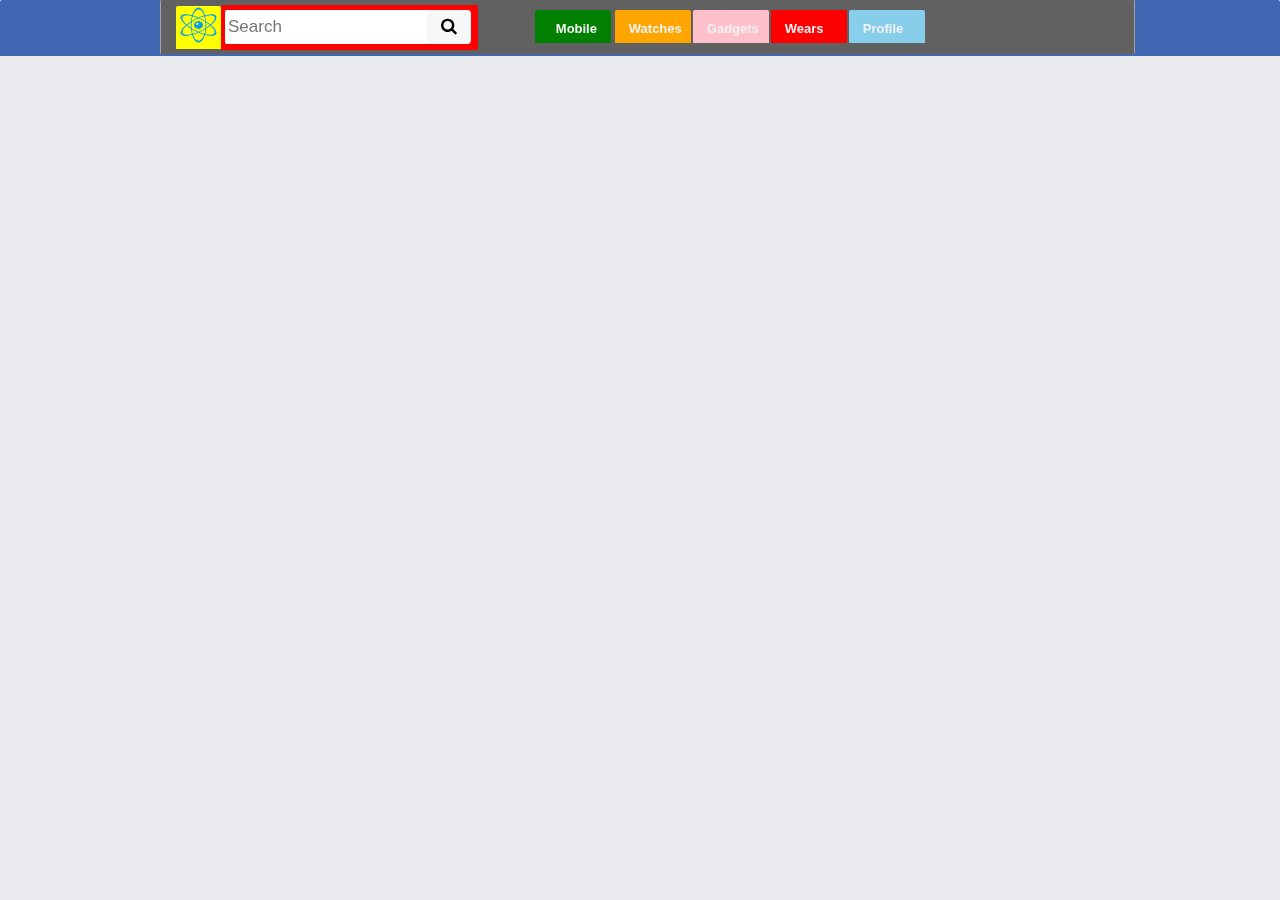
<file: index.html>
<!DOCTYPE html>
<html>
    <head>
        <title>Tech</title>
            <link rel="stylesheet" href="https://cdnjs.cloudflare.com/ajax/libs/font-awesome/4.7.0/css/font-awesome.min.css">
            <link rel="stylesheet" href="index.css">
            <meta name="viewport" content="width=device-width, initial-scale=1.0">
    </head>
    <body>
       <!-- <div class="nav-open">
            <p>+</p>
        </div>-->
        <div class="top-nav">
            <div class="mid-nav">
                
                <div class="logo-div">
                        <a href="#"><img src="technology.png" alt="logo" style="width:45px; height: 38px;"></a>
                   <!-- <img class="logo-img" src="tech.png" alt="icon">-->
                 </div><!--end of logo-div-->

                 <div class="logo-search">

                   <input type="text" placeholder="Search" name="search" style="margin-top:5px;margin-left:4px;width:200px;border-radius:2px;padding:3px;height: 28px;position: relative;">
                   <button class="button" type="submit"><i class="fa fa-search"></i></button>
                    
                 </div><!--end of logo-search-->

                 <div class="mobile-base">
                     <a href="#"><b>Mobile</b></a>
                 </div><!--end of mobile base-->

                 <div class="smartwatch-base">
                     <a href="#"><b>Watches</b></a>
                 </div><!--end of mobile base-->

                 <div class="home-base">
                     <a href="#"><b>Gadgets</b></a>
                 </div><!--end of homebase-->

                 <div class="wearable-base">
                     <a href="#"><b>Wears</b></a>
                 </div><!--end of wearable-base-->

                 <div class="profile-base">
                     <a href="#"><b>Profile</b></a>
                 </div><!--end of profile-base-->

            </div><!--end of mid-nav-->
        </div><!--end of top-nav-->
    </body>
</html>
</file>
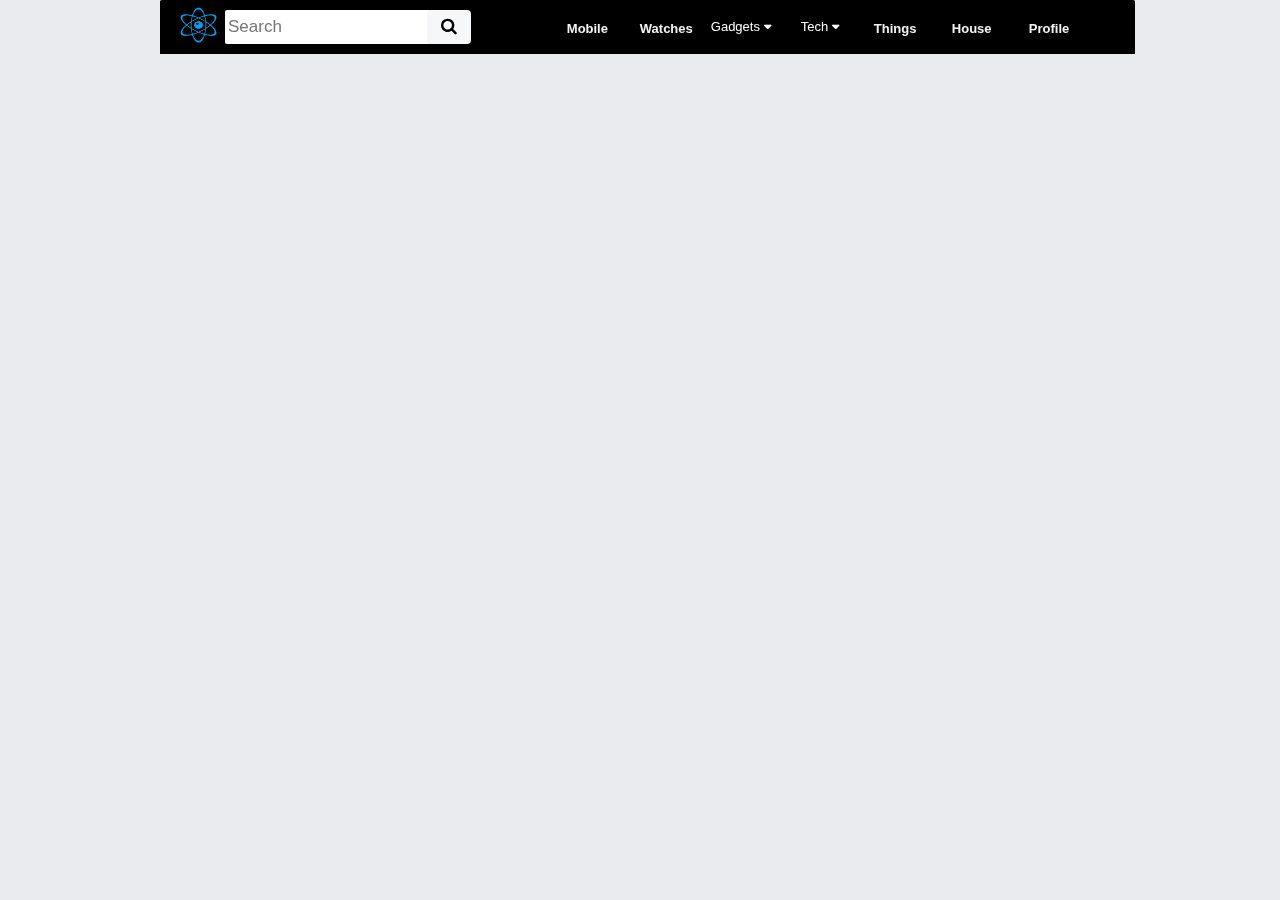
<file: view/index.html>
<!DOCTYPE html>
<html>
    <head>
        <title>Tech</title>
            <link rel="stylesheet" href="https://cdnjs.cloudflare.com/ajax/libs/font-awesome/4.7.0/css/font-awesome.min.css">
            <link rel="stylesheet" href="index.css">
            <meta name="viewport" content="width=device-width, initial-scale=1">
    </head>
    <body>
       <!-- <div class="nav-open">
            <p>+</p>
        </div>-->
        <div class="top-nav">
            <div class="mid-nav">
                
                <div class="logo-div">
                        <a href="#"><img src="technology.png" alt="logo" style="width:45px; height: 38px;"></a>
                   <!-- <img class="logo-img" src="tech.png" alt="icon">-->
                 </div><!--end of logo-div-->

                 <div class="logo-search">

                   <input type="text" placeholder="Search" name="search" style="margin-top:5px;margin-left:4px;width:200px;border-radius:2px;padding:3px;height: 28px;position: relative;">
                   <button class="button" type="submit"><i class="fa fa-search"></i></button>
                    
                 </div><!--end of logo-search-->

                 <div class="mobile-base">
                     <a href="#"><b>Mobile</b></a>
                 </div><!--end of mobile base-->

                 <div class="smartwatch-base">
                     <a href="#"><b>Watches</b></a>
                 </div><!--end of mobile base-->

                 <div class="dropdown">
                    <button class="dropbtn">Gadgets
                      <i class="fa fa-caret-down"></i>
                    </button>
                    <div class="dropdown-content">
                      <a href="#">A</a>
                      <a href="#">B</a>
                      <a href="#">C</a>
                    </div>
                  </div> <!--end of dropdown-->

                   <div class="dropdown-tech">
                    <button class="dropbtn">Tech
                      <i class="fa fa-caret-down"></i>
                    </button>
                    <div class="dropdown-content">
                      <a href="#">X</a>
                      <a href="#">Y</a>
                      <a href="#">Z</a>
                    </div>
                  </div> <!--end of dropdown-->
                <div class="things-base">
                     <a href="#"><b>Things</b></a>
                 </div><!--end of things-base-->

                <div class="house-base">
                    <a href="#"><b>House</b></a>
                </div><!--end of house-base-->

                <div class="profile-base">
                    <a href="#"><b>Profile</b></a>
                </div><!--end of profile-base-->

            </div><!--end of mid-nav-->
        </div><!--end of top-nav-->
    </body>
</html>
</file>
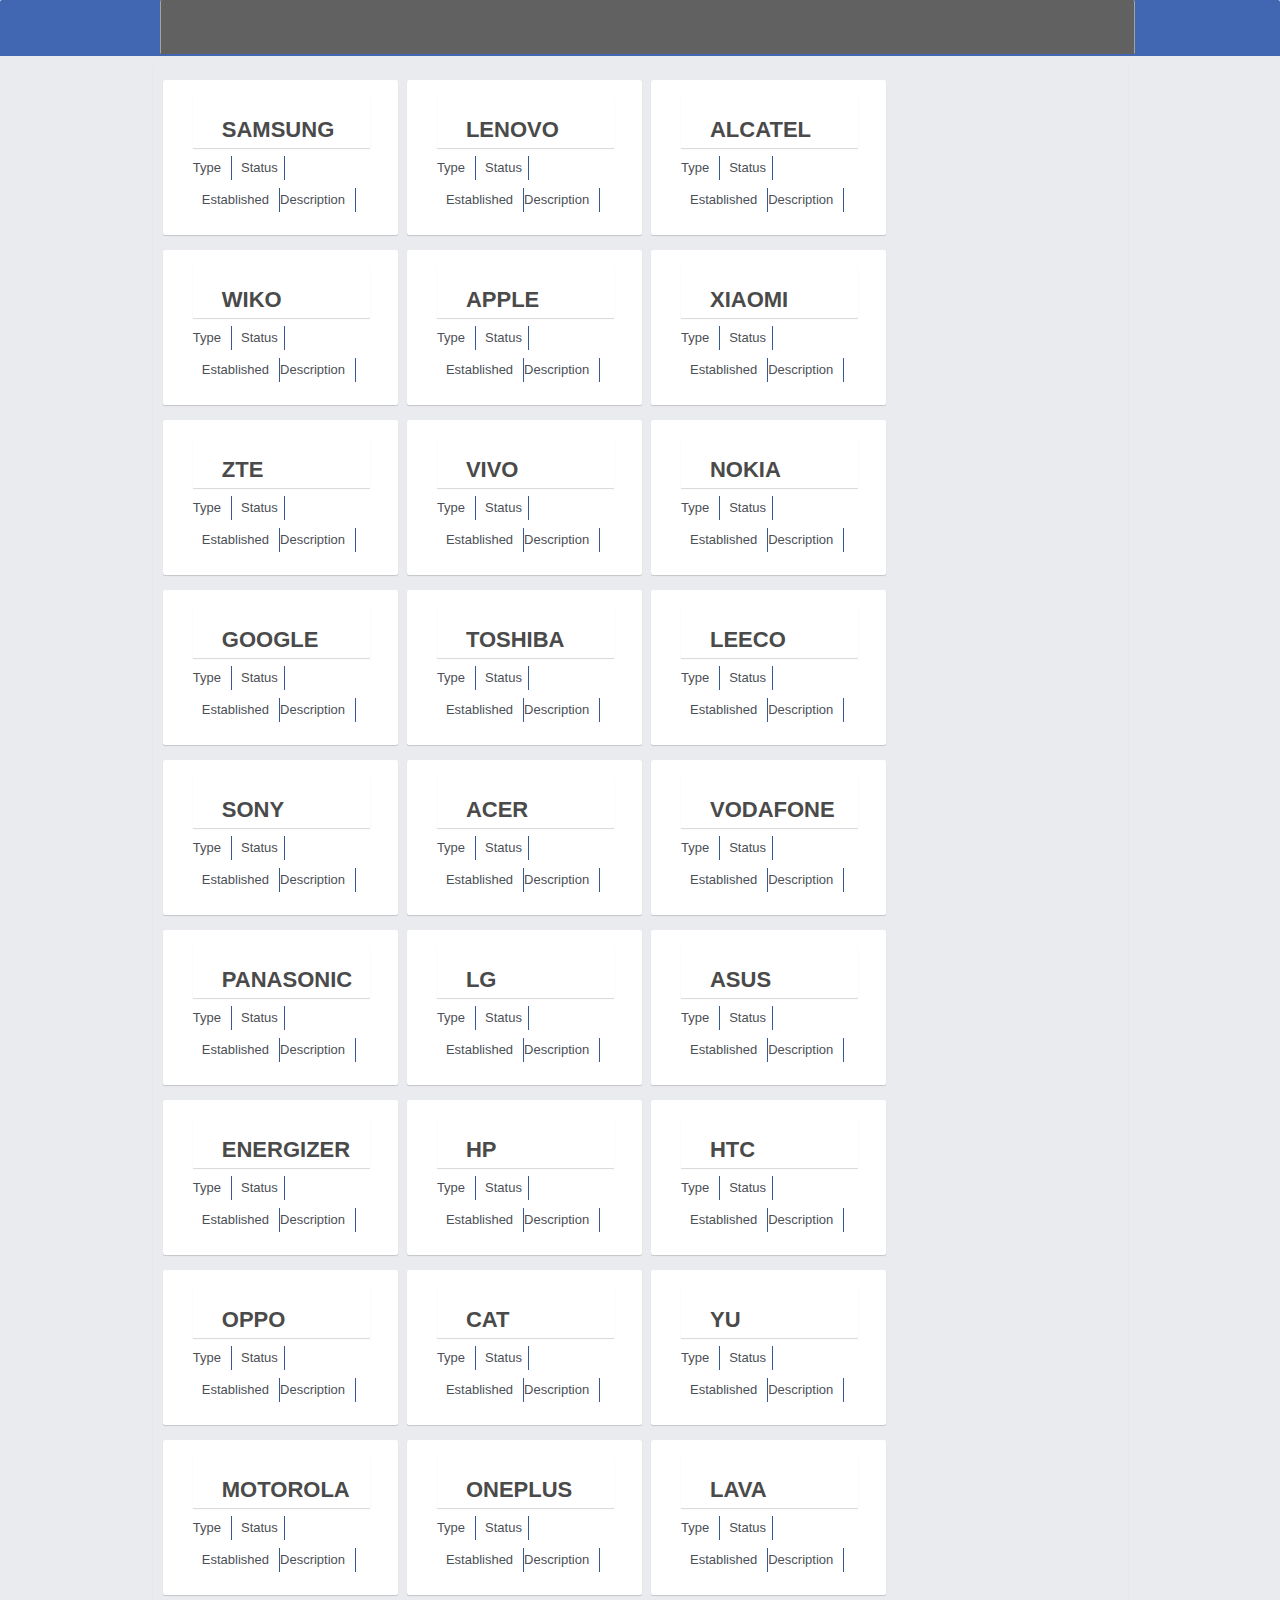
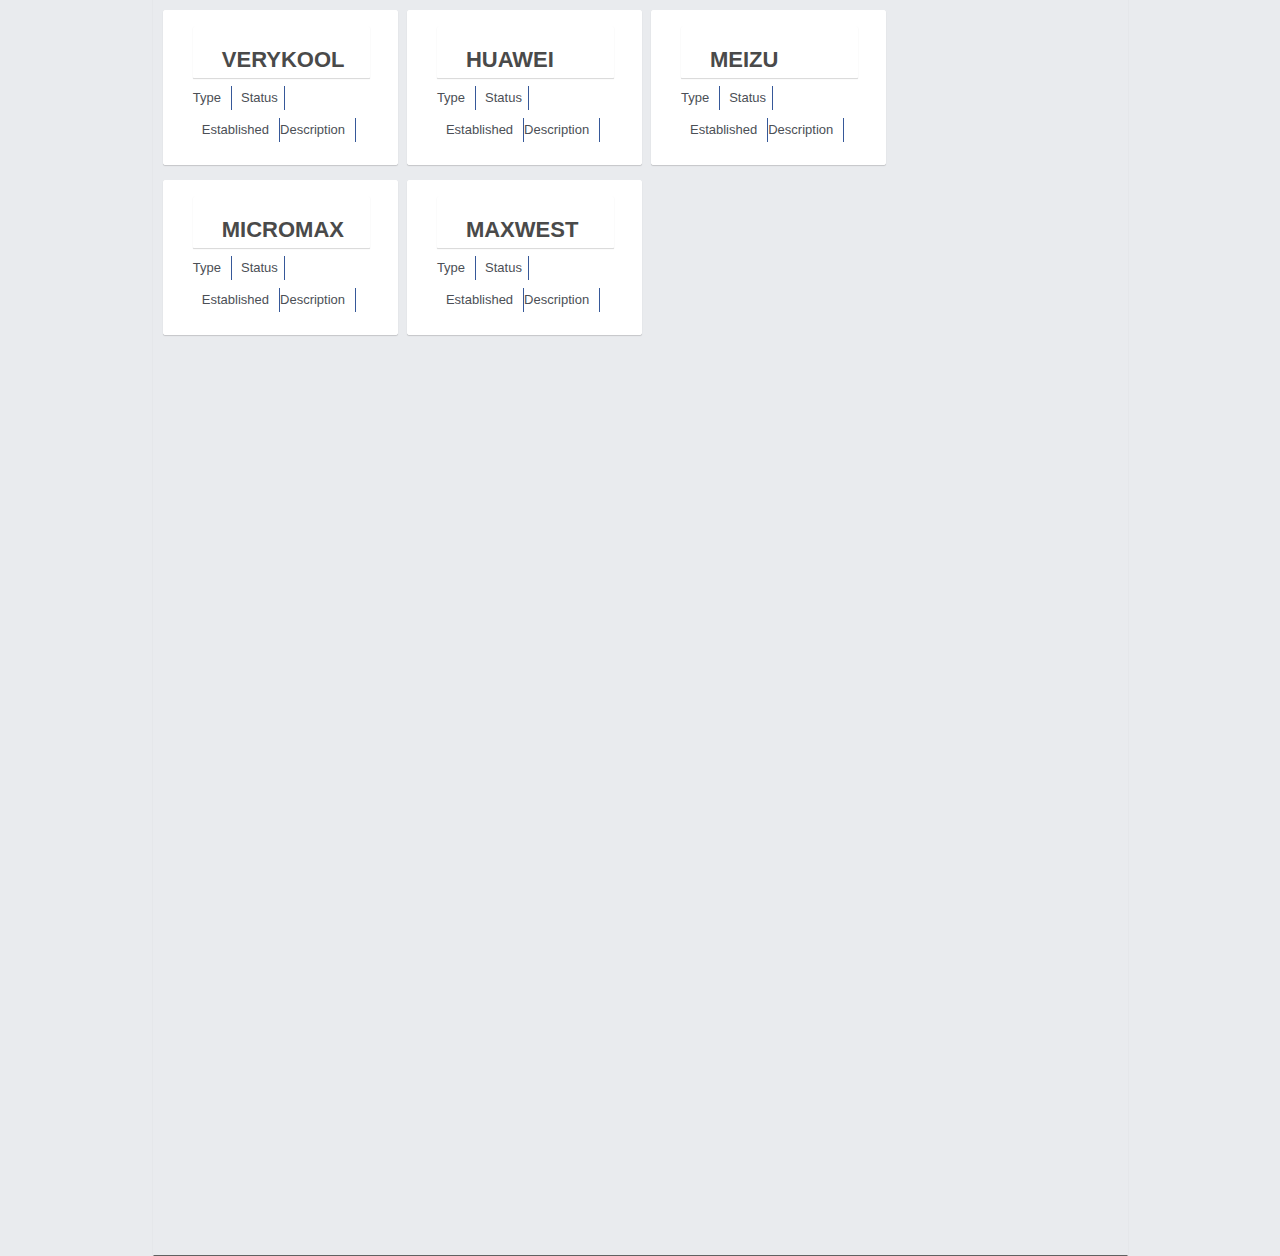
<file: company.html>
<!DOCTYPE html>
<html>
    <head>
        <title>Brand</title>
            <link rel="stylesheet" href="https://cdnjs.cloudflare.com/ajax/libs/font-awesome/4.7.0/css/font-awesome.min.css">
            <link rel="stylesheet" href="index.css">
            <meta name="viewport" content="width=device-width, initial-scale=1.0">
    </head>
    <body>
            <div class="top-nav">
                    <div class="mid-nav">
                    </div><!--end of mid-nav-->
            </div><!--end of top nav-->

                                        <!--left-col-->
            <div class="col-left">

            </div><!--end of col left-->
            
                                        <!---mid col-->
           <div class="mid-col">
            
                                        <!--news row one-->
             <div class="row-img">
                 <div class="brand-link">
                     <a class="brand-name" href="#"><h1><b>SAMSUNG</b></h1></a>
                 </div><!--end of brand-link-->
                 <a class="link1" href="#">Type</a>
                 <a class="link2" href="#">Status</a>
                 <a class="link3" href="#">Established</a>
                 <a class="link4" href="#">Description</a>
             </div><!--end of row-img-->

             <div class="row-img">
                    <div class="brand-link">
                      <a class="brand-name" href="#"><h1><b>LENOVO</b></h1></a>
                    </div><!--end of brand-link-->
                    <a class="link1" href="#">Type</a>
                    <a class="link2" href="#">Status</a>
                    <a class="link3" href="#">Established</a>
                    <a class="link4" href="#">Description</a>
             </div><!--end of row-img-->

             <div class="row-img">
                  <div class="brand-link">
                      <a class="brand-name" href="#"><h1><b>ALCATEL</b></h1></a>
                  </div><!--end of brand-link-->
                  <a class="link1" href="#">Type</a>
                  <a class="link2" href="#">Status</a>
                  <a class="link3" href="#">Established</a>
                  <a class="link4" href="#">Description</a>
             </div><!--end of row-img-->

             <div class="row-img">
                  <div class="brand-link">
                      <a class="brand-name" href="#"><h1><b>WIKO</b></h1></a>
                  </div><!--end of brand-link-->
                  <a class="link1" href="#">Type</a>
                  <a class="link2" href="#">Status</a>
                  <a class="link3" href="#">Established</a>
                  <a class="link4" href="#">Description</a>
             </div><!--end of row-img-->
        
                                        <!--news row two-->
           
             <div class="row-img">
                  <div class="brand-link">
                     <a class="brand-name" href="#"><h1><b>APPLE</b></h1></a>
                  </div><!--end of brand-link-->
                  <a class="link1" href="#">Type</a>
                  <a class="link2" href="#">Status</a>
                  <a class="link3" href="#">Established</a>
                  <a class="link4" href="#">Description</a>
             </div><!--end of row-img-->

             <div class="row-img">
                  <div class="brand-link">
                      <a class="brand-name" href="#"><h1><b>XIAOMI</b></h1></a>
                  </div><!--end of brand-link-->
                  <a class="link1" href="#">Type</a>
                  <a class="link2" href="#">Status</a>
                  <a class="link3" href="#">Established</a>
                  <a class="link4" href="#">Description</a>
             </div><!--end of row-img-->

             <div class="row-img">
                  <div class="brand-link">
                      <a class="brand-name" href="#"><h1><b>ZTE</b></h1></a>
                  </div><!--end of brand-link-->
                  <a class="link1" href="#">Type</a>
                  <a class="link2" href="#">Status</a>
                  <a class="link3" href="#">Established</a>
                  <a class="link4" href="#">Description</a>
             </div><!--end of row-img-->

             <div class="row-img">
                    <div class="brand-link">
                       <a class="brand-name" href="#"><h1><b>VIVO</b></h1></a>
                    </div><!--end of brand-link-->
                    <a class="link1" href="#">Type</a>
                    <a class="link2" href="#">Status</a>
                    <a class="link3" href="#">Established</a><br>
                    <a class="link4" href="#">Description</a><br>
             </div><!--end of row-img-->

         
                                        <!--news row three-->
        
             <div class="row-img">
                    <div class="brand-link">
                      <a class="brand-name" href="#"><h1><b>NOKIA</b></h1></a>
                    </div><!--end of brand-link-->
                    <a class="link1" href="#">Type</a>
                    <a class="link2" href="#">Status</a>
                    <a class="link3" href="#">Established</a>
                    <a class="link4" href="#">Description</a>
             </div><!--end of row-img-->

             <div class="row-img">
                    <div class="brand-link">
                      <a class="brand-name" href="#"><h1><b>GOOGLE</b></h1></a>
                    </div><!--end of brand-link-->
                    <a class="link1" href="#">Type</a>
                    <a class="link2" href="#">Status</a>
                    <a class="link3" href="#">Established</a>
                    <a class="link4" href="#">Description</a>
             </div><!--end of row-img-->

             <div class="row-img">
                    <div class="brand-link">
                      <a class="brand-name" href="#"><h1><b>TOSHIBA</b></h1></a>
                    </div><!--end of brand-link-->
                    <a class="link1" href="#">Type</a>
                    <a class="link2" href="#">Status</a>
                    <a class="link3" href="#">Established</a>
                    <a class="link4" href="#">Description</a>
             </div><!--end of row-img-->

             <div class="row-img">
                    <div class="brand-link">
                      <a class="brand-name" href="#"><h1><b>LEECO</b></h1></a>
                    </div><!--end of brand-link-->
                    <a class="link1" href="#">Type</a>
                    <a class="link2" href="#">Status</a>
                    <a class="link3" href="#">Established</a>
                    <a class="link4" href="#">Description</a>
             </div><!--end of row-img-->

           
                                        <!--news row four-->
            
             <div class="row-img">
                    <div class="brand-link">
                      <a class="brand-name" href="#"><h1><b>SONY</b></h1></a>
                    </div><!--end of brand-link-->
                    <a class="link1" href="#">Type</a>
                    <a class="link2" href="#">Status</a>
                    <a class="link3" href="#">Established</a>
                    <a class="link4" href="#">Description</a>
             </div><!--end of row-img-->

             <div class="row-img">
                    <div class="brand-link">
                      <a class="brand-name" href="#"><h1><b>ACER</b></h1></a>
                    </div><!--end of brand-link-->
                    <a class="link1" href="#">Type</a>
                    <a class="link2" href="#">Status</a>
                    <a class="link3" href="#">Established</a>
                    <a class="link4" href="#">Description</a>
             </div><!--end of row-img-->

             <div class="row-img">
                    <div class="brand-link">
                      <a class="brand-name" href="#"><h1><b>VODAFONE</b></h1></a>
                    </div><!--end of brand-link-->
                    <a class="link1" href="#">Type</a>
                    <a class="link2" href="#">Status</a>
                    <a class="link3" href="#">Established</a>
                    <a class="link4" href="#">Description</a>
             </div><!--end of row-img-->

             <div class="row-img">
                    <div class="brand-link">
                      <a class="brand-name" href="#"><h1><b>PANASONIC</b></h1></a>
                    </div><!--end of brand-link-->
                    <a class="link1" href="#">Type</a>
                    <a class="link2" href="#">Status</a>
                    <a class="link3" href="#">Established</a>
                    <a class="link4" href="#">Description</a>
             </div><!--end of row-img-->

                                                  <!--news row five-->
           
             <div class="row-img">
                    <div class="brand-link">
                      <a class="brand-name" href="#"><h1><b>LG</b></h1></a>
                    </div><!--end of brand-link-->
                    <a class="link1" href="#">Type</a>
                    <a class="link2" href="#">Status</a>
                    <a class="link3" href="#">Established</a>
                    <a class="link4" href="#">Description</a>
             </div><!--end of row-img-->

             <div class="row-img">
                    <div class="brand-link">
                      <a class="brand-name" href="#"><h1><b>ASUS</b></h1></a>
                    </div><!--end of brand-link-->
                    <a class="link1" href="#">Type</a>
                    <a class="link2" href="#">Status</a>
                    <a class="link3" href="#">Established</a>
                    <a class="link4" href="#">Description</a>
             </div><!--end of row-img-->

             <div class="row-img">
                    <div class="brand-link">
                      <a class="brand-name" href="#"><h1><b>ENERGIZER</b></h1></a>
                    </div><!--end of brand-link-->
                    <a class="link1" href="#">Type</a>
                    <a class="link2" href="#">Status</a>
                    <a class="link3" href="#">Established</a>
                    <a class="link4" href="#">Description</a>
             </div><!--end of row-img-->

             <div class="row-img">
                    <div class="brand-link">
                      <a class="brand-name" href="#"><h1><b>HP</b></h1></a>
                    </div><!--end of brand-link-->
                    <a class="link1" href="#">Type</a>
                    <a class="link2" href="#">Status</a>
                    <a class="link3" href="#">Established</a>
                    <a class="link4" href="#">Description</a>
             </div><!--end of row-img-->
                                       <!--news row six-->
          
        
             <div class="row-img">
                    <div class="brand-link">
                      <a class="brand-name" href="#"><h1><b>HTC</b></h1></a>
                    </div><!--end of brand-link-->
                    <a class="link1" href="#">Type</a>
                    <a class="link2" href="#">Status</a>
                    <a class="link3" href="#">Established</a><br>
                    <a class="link4" href="#">Description</a><br>
             </div><!--end of row-img-->

             <div class="row-img">
                    <div class="brand-link">
                      <a class="brand-name" href="#"><h1><b>OPPO</b></h1></a>
                    </div><!--end of brand-link-->
                    <a class="link1" href="#">Type</a>
                    <a class="link2" href="#">Status</a>
                    <a class="link3" href="#">Established</a>
                    <a class="link4" href="#">Description</a>
             </div><!--end of row-img-->

             <div class="row-img">
                    <div class="brand-link">
                      <a class="brand-name" href="#"><h1><b>CAT</b></h1></a>
                    </div><!--end of brand-link-->
                    <a class="link1" href="#">Type</a>
                    <a class="link2" href="#">Status</a>
                    <a class="link3" href="#">Established</a>
                    <a class="link4" href="#">Description</a>
             </div><!--end of row-img-->

             <div class="row-img">
                    <div class="brand-link">
                      <a class="brand-name" href="#"><h1><b>YU</b></h1></a>
                    </div><!--end of brand-link-->
                    <a class="link1" href="#">Type</a>
                    <a class="link2" href="#">Status</a>
                    <a class="link3" href="#">Established</a>
                    <a class="link4" href="#">Description</a>
             </div><!--end of row-img-->


                                    <!--news row seven-->
          
           
             <div class="row-img">
                    <div class="brand-link">
                      <a class="brand-name" href="#"><h1><b>MOTOROLA</b></h1></a>
                    </div><!--end of brand-link-->
                    
                    <a class="link1" href="#">Type</a>
                    <a class="link2" href="#">Status</a>
                    <a class="link3" href="#">Established</a><br>
                    <a class="link4" href="#">Description</a><br>
                    
             </div><!--end of row-img-->
                               
            <div class="row-img">
                   <div class="brand-link">
                     <a class="brand-name" href="#"><h1><b>ONEPLUS</b></h1></a>
                   </div><!--end of brand-link-->

                   <a class="link1" href="#">Type</a>
                   <a class="link2" href="#">Status</a>
                   <a class="link3" href="#">Established</a><br>
                   <a class="link4" href="#">Description</a><br>
            </div><!--end of row-img-->
                               
            <div class="row-img">
                   <div class="brand-link">
                    <a class="brand-name" href="#"><h1><b>LAVA</b></h1></a>
                   </div><!--end of brand-link-->
                   <a class="link1" href="#">Type</a>
                   <a class="link2" href="#">Status</a>
                   <a class="link3" href="#">Established</a><br>
                   <a class="link4" href="#">Description</a><br>
            </div><!--end of row-img-->
                               
            <div class="row-img">
                    <div class="brand-link">
                      <a class="brand-name" href="#"><h1><b>VERYKOOL</b></h1></a>
                    </div><!--end of brand-link-->
                    <a class="link1" href="#">Type</a>
                    <a class="link2" href="#">Status</a>
                    <a class="link3" href="#">Established</a>
                    <a class="link4" href="#">Description</a>
            </div><!--end of row-img-->
                               
         
                                             <!--news row eight-->
          
           
              <div class="row-img">
                    <div class="brand-link">
                       <a class="brand-name" href="#"><h1><b>HUAWEI</b></h1></a>
                    </div><!--end of brand-link-->
                    <a class="link1" href="#">Type</a>
                    <a class="link2" href="#">Status</a>
                    <a class="link3" href="#">Established</a>
                    <a class="link4" href="#">Description</a>
              </div><!--end of row-img-->
                   
             <div class="row-img">
                    <div class="brand-link">
                       <a class="brand-name" href="#"><h1><b>MEIZU</b></h1></a>
                    </div><!--end of brand-link-->
                    <a class="link1" href="#">Type</a>
                    <a class="link2" href="#">Status</a>
                    <a class="link3" href="#">Established</a>
                    <a class="link4" href="#">Description</a>
            </div><!--end of row-img-->
                   
            <div class="row-img">
                    <div class="brand-link">
                       <a class="brand-name" href="#"><h1><b>MICROMAX</b></h1></a>
                    </div><!--end of brand-link-->
                    <a class="link1" href="#">Type</a>
                    <a class="link2" href="#">Status</a>
                    <a class="link3" href="#">Established</a>
                    <a class="link4" href="#">Description</a>
            </div><!--end of row-img-->
                   
            <div class="row-img">
                    <div class="brand-link">
                        <a class="brand-name" href="#"><h1><b>MAXWEST</b></h1></a>
                    </div><!--end of brand-link-->
                    <a class="link1" href="#">Type</a>
                    <a class="link2" href="#">Status</a>
                    <a class="link3" href="#">Established</a>
                    <a class="link4" href="#">Description</a>
            </div><!--end of row-img-->
                   
            
                                            <!--news row nine-->
          
     

        </div><!--end of mid-col-->
                                        <!--right-col-->
        <div class="col-right">

        </div><!--end of col right-->
    </body>
</html>
</file>
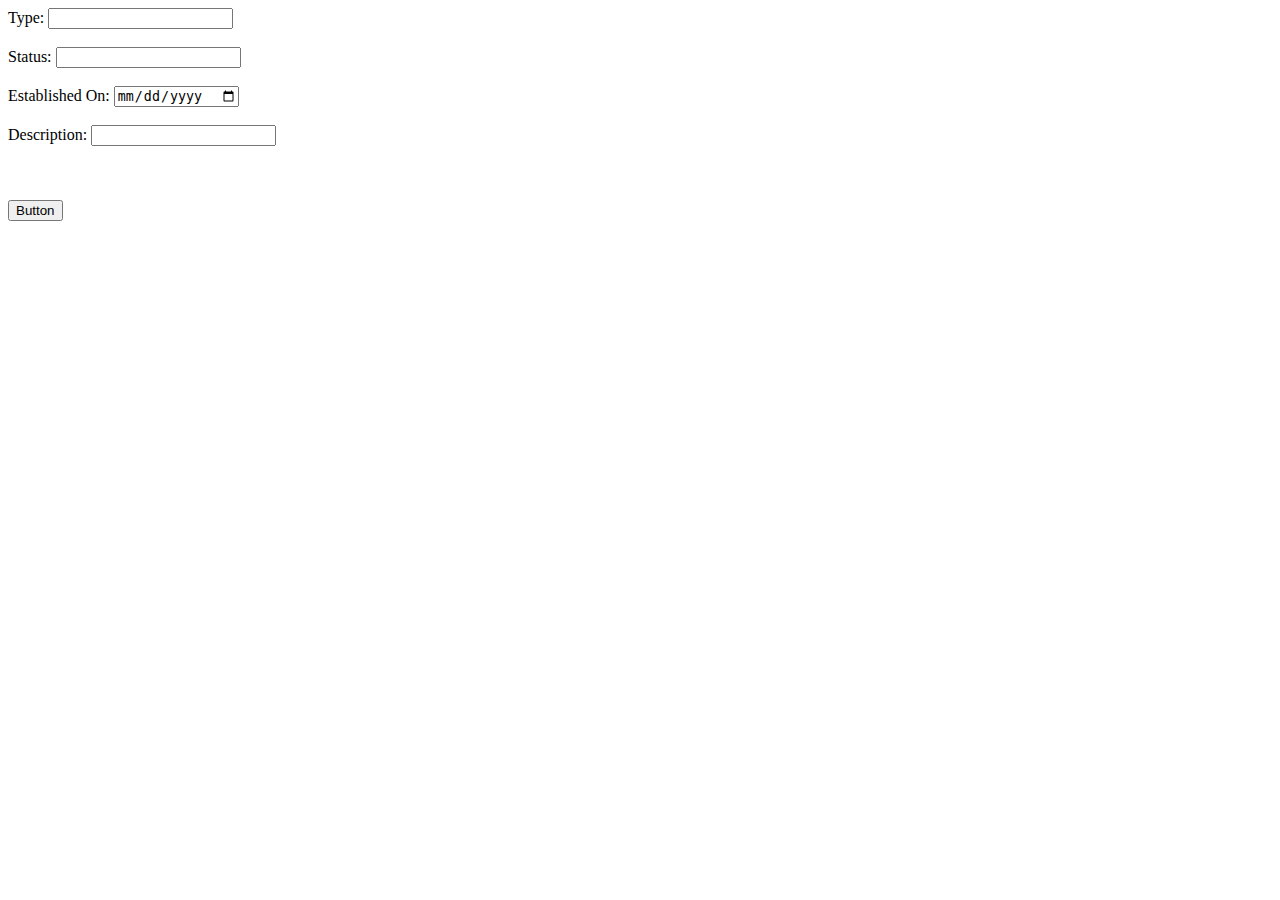
<file: form.html>
<!DOCTYPE html>
<html>
<head>
    <title>form</title>
</head>
<body>
        <form action="">
        Type: <input type="text" name="type"><br><br>
        Status: <input type="text" name="status"><br><br>
        Established On: <input type="date" name="established"><br><br>
        Description: <input type="text" name="description"><br><br>

        <br><br>
        <input type="button" value="Button">
      </form> 

</body>
</html>
</file>
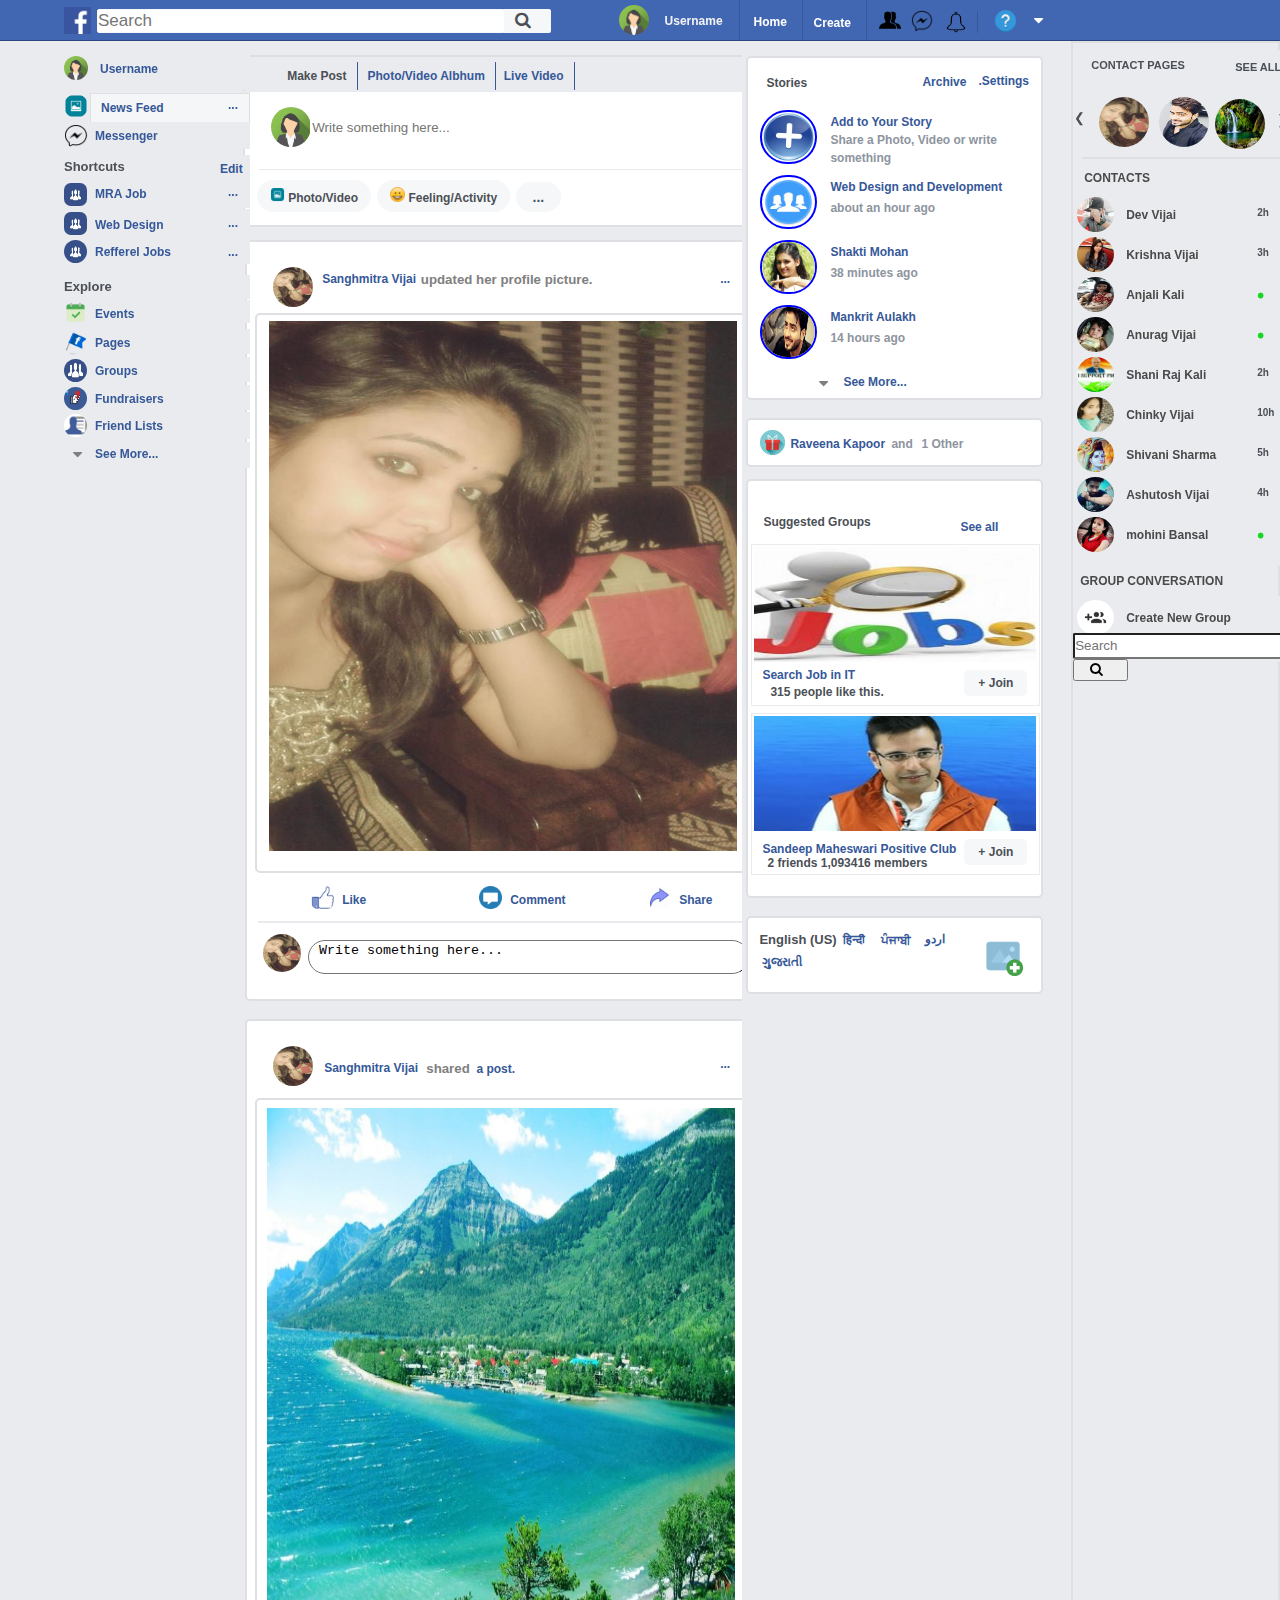
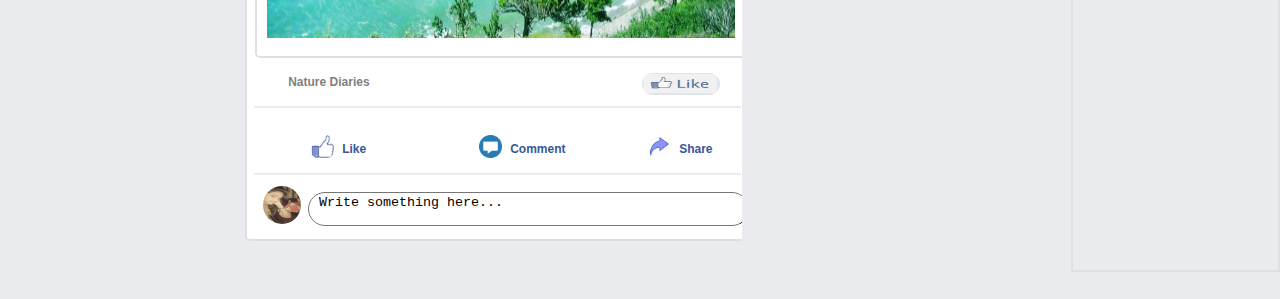
<file: view/Facebook/Facebook.html>
<!Doctype html>
<html>
    <head>
        <title> Facebook_Page@Created by Sanghmitravijai.</title>
        <link rel="stylesheet" href="https://cdnjs.cloudflare.com/ajax/libs/font-awesome/4.7.0/css/font-awesome.min.css">
        <link rel="stylesheet" href="Facebook.css">
    </head>
                                           <!--body started-->
    <body>
                                              <!--top-nav-->
     <section class="nav">
      <div class="nav-left">
      <div class="logo-div">
         <img class="logo-img" src="icon.png" alt="icon">
      </div><!--end of logo-div-->
      <div class="Search_div">
      <div class="Search_Bar">
         <input type="text" placeholder="Search" name="search" style="margin-top:37px;margin-left:-99px;width:406px;border-radius:2px;padding:0px;height: 22px;position: relative;">
         <button class="button" type="submit"><i class="fa fa-search" style="margin-left:9px;padding-right:18px;padding-bottom: 2px"></i></button>
      </div><!--end of search bar-->
      </div><!--end of Search-div-->
      </div><!--end of nav-left-->

      <div class="nav-right">
      <div class="nav-right-div">
            <div><img src="avatar2.png" alt="Avatar" class="avatar"></div>
            <div class="Username"><a  href="#"><b>Username</b></a></div>
            <div><a class="active" href="#"style="position:relative;color:#fff;margin-right:452px;margin-left:128px;margin-top:-54px;padding-left:14px;padding-right:15px;border-right:1px solid #365899;border-left:1px solid #365899;"><b>Home</b></a></div> 
            <div><a  href="#"style="position:relative;color:#fff;margin-right:452px;margin-left:189px;margin-top:-54px;padding-left:14px;padding-right:15px;border-right:1px solid #365899;"><b>Create</b></a></div> 
        <div class="nav-right-div-row1">
            <div><img src="Request.png" alt="Avatar" class="request"></div>
            <div><img src="facebook-messenger.png" alt="messenger" class="messenger"></div>
            <div><img src="notification2.png" alt="notification" class="notification"></div>
        </div><!--end of nav-right-div-row1-->
        <div class="nav-right-div-row2">
<!--   <div><img src="create1.png" alt="create" class="create"></div>-->
            <div><img src="quick1.png" alt="quick" class="quick"></div>
            <div class="dropdown">
                <button class="dropbtn" onclick="myFunction()">
                <i class="fa fa-caret-down"></i>
                </button>
            </div><!--end of dropdown-->
       </div><!--end of nav-right-div-row2-->
       </div><!--end of nav-right-div-->
    </div><!--end of nav-right-->
    </section><!--end of nav-->


                                             <!---Left-side page-->


    <div class="left-col">
    <div class="left-col-div1">
        <img src="avatar2.png" alt="Avatar" class="left-col-div1-img">
        <div class="left-col-div1-user"><a  href="#"><b>Username</b></a></div>
    </div><!--end of left-col-div1-->
    <div class="left-col-div2">
        <img src="image.png" alt="image-img" class="left-col-div2-img">
        <div class="left-col-div2-news-feed"><a class="active" href="#"><b>News Feed </b></a></div>
        <div class="left-col-div2-dot"><a  href="#"><b>... </b></a></div>
    </div><!--end of left-col-div2-->
    <div class="left-col-div3">
        <img src="facebook-messenger.png" alt="messenger" class="left-col-div3-img">
        <div class="left-col-div3-messenger"><a href="#"><b>Messenger </b></a></div>
    </div><!--end of left-col-div3 -->
    <div class="left-col-div4">
        <div class="left-col-div4-Shortcuts"><b>Shortcuts</b></div>
        <div class="left-col-div4-edit"><a href="#"><b>Edit </b></a></div>
    </div><!--end of left-col-div4 -->
    <div class="left-col-div5">
        <img src="Group.jpg" alt="group" class="left-col-div5-img">
        <div class="left-col-div5-group"><a href="#"><b>MRA Job  </b></a></div>
        <div class="left-col-div5-dot"><a  href="#"><b>... </b></a></div>
    </div><!--end of left-col-div5 -->
    <div class="left-col-div6">
        <img src="Group.jpg" alt="group" class="left-col-div6-img">
        <div class="left-col-div6-group"><a href="#"><b>Web Design </b></a></div>
        <div class="left-col-div6-dot"><a  href="#"><b>... </b></a></div>
    </div><!--end of left-col-div6 -->
    <div class="left-col-div7">
        <img src="Group.jpg" alt="group" class="left-col-div7-img">
        <div class="left-col-div7-group"><a href="#"><b>Refferel Jobs </b></a></div>
        <div class="left-col-div7-dot"><a  href="#"><b>... </b></a></div>
    </div><!--end of left-col-div7 -->
    <div class="left-col-div8">
        <div class="left-col-div8-explore"><b>Explore</b></div>
    </div><!--end of left-col-div8 -->
    <div class="left-col-div9">
        <img src="Events.png" alt="Events" class="left-col-div9-img">
        <div class="left-col-div9-events"><a href="#"><b>Events</b></a></div>
    </div><!--end of left-col-div9 -->
    <div class="left-col-div10">
        <img src="Flag.png" alt="flag" class="left-col-div10-img">
        <div class="left-col-div10-flag"><a href="#"><b>Pages</b></a></div>
    </div><!--end of left-col-div10 -->
    <div class="left-col-div11">
        <img src="grp.jpg" alt="grp" class="left-col-div11-img">
        <div class="left-col-div11-grp"><a href="#"><b>Groups</b></a></div>
    </div><!--end of left-col-div11 -->
    <div class="left-col-div12">
        <img src="fundraising-facebook.png" alt="fundraising-facebook" class="left-col-div12-img">
        <div class="left-col-div12-fundraising-facebook"><a href="#"><b>Fundraisers</b></a></div>
    </div><!--end of left-col-div12 -->
    <div class="left-col-div13">
        <img src="friendlist.png" alt="friendlist" class="left-col-div13-img">
        <div class="left-col-div13-friendlist"><a href="#"><b>Friend Lists</b></a></div>
    </div><!--end of left-col-div13 -->
    <div class="left-col-div14">
        <div class="left-col-div14-dropdown">
        <button class="dropbtn1" onclick="myFunction1()">
            <i class="fa fa-caret-down"></i>
        </button>
        </div><!--end of dropdown-->
        <div class="left-col-div14-more"><a href="#"><b>See More...</b></a></div>
    </div><!--end of left-col-div14 -->   
    </div><!--end of left-col-->

                                            <!--middle-of page-->


    <div class="mid-col">
    <div class="Post-area">
    <div class="post-news-top">
        <div class="post-news-top-row1">
            <div class="column">
              <a class="link1"><b>Make Post</b></a>
            </div><!--end of col-->
        </div><!--end of post-news-top-row-->
        <div class="post-news-top-row2">
            <div class="column">
              <a class="link2"><b>Photo/Video Albhum</b></a>
            </div><!--end of col-->
        </div><!--end of post-news-top-row-->
        <div class="post-news-top-row3">
            <div class="column">
             <a class="link3"><b>Live Video</a>
            </div><!--end of col-->
        </div><!--end of post-news-top-row-->
    </div><!--end of post-news-top-->

    <div class="Post-area-status">
    <div class="Post-area-news">   
        <div><img src="avatar2.png" alt="Avatar" class="avatar1"></div>
    </div><!--end of Post-area-news-->
    <div class="Text-area">
        <div class="Text-area-status">
            <input type="text" placeholder="Write something here..." name="Write something here..." style="margin-top:0px;margin-right:8px; float:right;;width:432px;margin-top:-67px;height:48px;border:none;">
      <!--  <textarea rows="4" cols="50" style="float:right;width: 427px;margin-top:-67px;height:50px;"> Write something here...</textarea>-->
            <div><h1 style="border-bottom: 1px solid #e9ebee;margin-top:67px;width: 487px;margin-left:-60px;" ></h1></div>  
        </div><!--end of Text-area-status-->
    </div><!--end of Text-area-->
    <div class="row">
        <button class="button1"><img src="image.png" alt="image" style="width:15px;height:15px;"><b style="margin-left:3px;">Photo/Video</b></button>
        <button class="button2"><img src="smile.png" alt="smile" style="width:15px;height:15px;"><b style="margin-left:3px;">Feeling/Activity</b></button>
        <button class="button3"><b>...</b></button>
    </div>
    <div class="Post-area-news1">   
    <div class="Post-area-news1-row">
        <div class="Post-area-news1-row-img">  
            <div><img src="chinky.jpg" alt="user-img" class="avatar2"></div>
            <div class="updated-img">
                 <a href="#" style="margin-top:-42px;margin-left:43px;">Sanghmitra Vijai</a>
            </div><!---end of updated-img-->
        </div><!--end of Post-area-news1-row-img-->
            <div class="heading-profile">  <h5>updated her profile picture.</h5></div>
            <div class="heading-profile-dot"><a  href="#"><b>... </b></a></div>
            <br><br>
            <div class="container-img">
                <div><img src="chinky.jpg" alt="user-img" class="profile-pic"></div>
                <div><h1 style="border-bottom: 2px solid #e9ebee;margin-top:64px;width: 487px;margin-left:-21px;" ></h1></div> 
            </div><!--end of container-img"-->
            <div class="compliment">
            <div class="compliment-row1">
                     <img src="like.jpg" alt="like" class="compliment-img">
                     <a class="compliment-row-link"><b>Like</b></a>
            </div> <!--end of compliment-row1-->
            <div class="compliment-row2">
                     <img src="comment.png" alt="comment" class="compliment-img">
                     <a class="compliment-row-link"><b>Comment</b></a>
            </div> <!--end of compliment-row2-->
            <div class="compliment-row3">
                     <img src="share.png" alt="share" class="compliment-img">
                     <a class="compliment-row-link"><b>Share</b></a>
            </div> <!--end of compliment-row3-->

            <div><h1 style="border-bottom: 1px solid #fff;margin-top:67px;width: 487px;margin-left:12px;" ></h1></div>  
           
             <div class="bottom-comment-area"  style="margin-top:-137px;">
                <div class="left-icon-img">
                    <div><img src="chinky.jpg" alt="Avatar" class="avatar3"></div>
                </div><!--end of left-icon-img">-->
            <div class="comment-section" >
     <!--   <input type="text" placeholder="Write something here..." name=" Write something here..." style="margin-right:7px; float:right;;width:432px;margin-top:0px;height:35px;border:none;border-radius:50px;">-->
            <textarea rows="4" cols="50" style="float:right;width: 435px;margin-top:2px;height:28px;border-radius: 50px;"> Write something here...</textarea>
            </div><!--end of comment-section-->
            </div><!--end of bottom-comment-area-->
            </div><!--end of of compliment-->
    </div><!--end of post area news1-->
    </div><!--end of Post-area-status-->
        <br>
    <div class="Post-area-news2">
    <div class="Post-area-news1-row">
        <div class="Post-area-news1-row-img">  
            <div><img src="chinky.jpg" alt="user-img" class="avatar2"></div>
            <div class="updated-img">
                <a href="#" style="margin-top:-32px;margin-left:45px;">Sanghmitra Vijai</a>
            </div><!---end of updated-img-->
        </div><!--end of Post-area-news1-row-img-->
        <div class="heading-shared-post">  <h5>shared <a href="#" style="margin-top:-6px;margin-left:-7px;">a post.</a></h5></div>
        <div class="heading-shared-post-dot"><a  href="#"><b>... </b></a></div>
             <br><br>
        <div class="container-img">
            <div><img src="nature1.jpg" alt="nature-img" class="nature-pic"></div>
          
        </div><!--end of container-img"-->
        <div class="like-button">
            <div><h1 style="font-size:12px;color:gray;margin-left:29px;padding-top:9px;">Nature Diaries</h1></div>
            <div><a href="#"><img src="like-button.jpg" alt="like-img" class="like-button-pic"></a></div>
        </div>
        <div><h1 style="border-bottom: 2px solid #e9ebee;margin-top:-23px;width: 487px;margin-left:7px;" ></h1></div> 

        <div class="compliment">
        <div class="compliment-row1">
            <img src="like.jpg" alt="like" class="compliment-img">
          
            <a class="compliment-row-link"><b>Like</b></a>
        </div> <!--end of compliment-row1-->
        <div class="compliment-row2">
            <img src="comment.png" alt="comment" class="compliment-img">
            <a class="compliment-row-link"><b>Comment</b></a>
        </div> <!--end of compliment-row2-->
        <div class="compliment-row3">
            <img src="share.png" alt="share" class="compliment-img">
            <a class="compliment-row-link"><b>Share</b></a>
        </div> <!--end of compliment-row3-->
        <div><h1 style="border-bottom: 2px solid #e9ebee;margin-top:10px;width: 487px;margin-left:7px;" ></h1></div> 
        <div class="bottom-comment-area">
        <div class="left-icon-img">
             <div><img src="chinky.jpg" alt="Avatar" class="avatar3"></div>
        </div><!--end of left-icon-img">-->
        <div class="comment-section">
 <!--   <input type="text" placeholder="Write something here..." name=" Write something here..." style="margin-right:7px; float:right;;width:432px;margin-top:0px;height:35px;border:none;border-radius:50px;">-->
            <textarea rows="4" cols="50" style="float:right;width: 435px;margin-top:2px;height:28px;border-radius: 50px;"> Write something here...</textarea>
        </div><!--end of comment-section-->

        </div><!--end of bottom-comment-area-->
        </div><!--end of of compliment-->
    </div><!--end of post area news1-row-->
    </div><!--end of Post-area-status-->
    </div><!--end of Post-area-news2-->
    </div><!--end of Post-area-->
    </div><!--end of mid-col-->

                                          <!--mid-col right side stories-->
    <div class="mid-col-stories">
    <div class="mid-col-stories-block">
            <div class="mid-col-stories-block-top">
                <div><h1 style="font-size:12px;color:#4b4f56;margin-left:18px;padding-top:10px;">Stories</h1></div>
                <div><a href="#" h1 style="font-size:12px;color:#365899;margin-left:164px;margin-top:-30px">Archive</a></div>
                <div><a href="#" h1 style="font-size:12px;color:#365899;margin-left:220px;margin-top:-49px">.Settings</a></div>
            </div><!--end of mid-col-stories-block-top-->

            <div class="add-story-block">
                <div class="add-story-block-icons">
                      <a href="#"> <img src="addicon.png" alt="add-icon" class="icon"> </a> 
                      <div><a href="#" h1 style="font-size:12px;color:#365899;;margin-left:72px;margin-top:-24px"><b>Add to Your Story</b></a></div>
                      <div><a href="#" h1 style="font-size:12px;color:#8d949e;margin-left:72px;margin-top:-24px">Share a Photo, Video or write</a></div>
                      <div><a href="#" h1 style="font-size:12px;color:#8d949e;margin-left:72px;margin-top:-24px">something</a></div>
                </div><!--end of add-story-block-icons-->
            </div><!--end of add-story-block-->

            <div class="add-story-block1">
                <div class="add-story-block-icons1">
                     <a href="#"> <img src="web.png" alt="web-icon" class="icon"> </a> 
                     <div><a href="#" h1 style="font-size:12px;color:#365899;;margin-left:72px;margin-top:-24px"><b>Web Design and Development</b></a></div>
                     <div><a href="#" h1 style="font-size:12px;color:#8d949e;margin-left:72px;margin-top:-21px">about an hour ago</a></div>
                </div><!--end of add-story-block-icons1-->
            </div><!--end of add-story-block1-->

            <div class="add-story-block">
                 <div class="add-story-block-icons">
                    <a href="#"> <img src="Shakti-Mohan.jpg" alt="dance-actoress" class="icon"> </a> 
                    <div><a href="#" h1 style="font-size:12px;color:#365899;;margin-left:72px;margin-top:-24px"><b>Shakti Mohan</b></a></div>
                    <div><a href="#" h1 style="font-size:12px;color:#8d949e;margin-left:72px;margin-top:-21px">38 minutes ago</a></div>
                 </div><!--end of add-story-block-icons-->
            </div><!--end of add-story-block-->

            <div class="add-story-block1">
                 <div class="add-story-block-icons1">
                     <a href="#"> <img src="mann.jpg" alt="singer" class="icon"> </a>
                     <div><a href="#" h1 style="font-size:12px;color:#365899;;margin-left:72px;margin-top:-24px"><b>Mankrit Aulakh</b></a></div>
                     <div><a href="#" h1 style="font-size:12px;color:#8d949e;margin-left:72px;margin-top:-21px">14 hours ago</a></div>
                 </div><!--end of add-story-block-icons1-->
            </div><!--end of add-story-block1-->

            <div class="mid-dropdown">
               <button class="mid-dropbtn" onclick="myFunction1()">
                   <i class="fa fa-caret-down"></i>
                </button>
            </div><!--end of dropdown-->
            <div class="mid-more"><a href="#"><b>See More...</b></a></div>

    </div><!--end of mid-col-stories-block-->
        <br>
    <div class="mid-col-stories-block-short">
            <div><a href="#"><img src="birthday.png" alt="gift-img" class="birthday-img"></a></div>
            <div><a href="#" h1 style="font-size:12px;color:#365899;margin-left:32px;margin-top:-18px">Raveena Kapoor</a></div>
            <div><h1 style="font-size:12px;color:#8d949e;margin-left:143px;margin-top:-29px">and</a></div>
            <div><a href="#" h1 style="font-size:12px;color:#8d949e;margin-left:163px;margin-top:-29px">1 Other</a></div>
    </div><!--end of mid-col-stories-block-short-->
        <br>
    <div class="mid-col-stories-block" style="height: 415px;">
        <div><h1 style="font-size:12px;color:#4b4f56;margin-left:15px;margin-top:13px;padding-top:21px;">Suggested Groups</h1></div>
        <div><a href="#" h1 style="font-size:12px;color:#365899;margin-left:202px;margin-top:-24px">See all</a></div>
        <div class="mid-col-img">
                <div><a href="#"><img src="job.jpg" alt="jobicon-img" class="job-img"></a></div>
                <div><a href="#" h1 style="font-size:12px;color:#365899;margin-top:88px;margin-left:0px;">Search Job in IT</a></div>  
                <div><h1 style="font-size:12px;color:#4b4f56;margin-left:18px;margin-top:-4px;">315 people like this.</a></div>   
                <button class="join-button"><b>+ Join</b></button>
        </div><!--end of mid-col-img-->
    <br>
    <div class="mid-col-img">
         <div><a href="#"><img src="sandeep.jpg" alt="jobicon-img" class="job-img"></a></div>
         <div><a href="#" h1 style="font-size:12px;color:#365899;margin-left:0px;margin-top:93px">Sandeep Maheswari Positive Club</a></div>
         <div><h1 style="font-size:12px;color:#4b4f56;margin-left:15px;margin-top:-28px;padding-top:21px;">2 friends 1,093416 members</h1></div>
         <button class="join-button"style="margin-top: -39px;"><b>+ Join</b></button>
    </div><!--end of mid-col-img-->
    </div><!--end of mid-col-stories-block-->
      <br>
    <div class="mid-col-stories-block-short" style="height: 74px;">  
            <div><h1 style="font-size:13px;color:#4b4f56;margin-left:11px;margin-top:0px;padding-top:14px;">English (US)</a></div>
            <div><a href="#" h1 style="font-size:12px;color:#365899;margin-left:85px;margin-top:-30px">हिन्दी</a></div>
            <div><a href="#" h1 style="font-size:12px;color:#365899;margin-left:123px;margin-top:-48px">ਪੰਜਾਬੀ</a></div>   
            <div><a href="#" h1 style="font-size:12px;color:#365899;margin-left:167px;margin-top:-67px"> اردو</a> </div> 
            <div><a href="#" h1 style="font-size:12px;color:#365899;margin-left:4px;margin-top:-62px"> ગુજરાતી</a> </div> 
            <div><a href="#"><img src="addimage.png" alt="add-img" class="add-img"></a></div>
    </div><!--end of mid-col-stories-block-short-->
    </div><!--end of mid-col-stories-->


                                            <!--right-side-page-->

    <div class="right-col">
    <div class="right-col-fix">
    <div class="contact-page">
    <div class="contact-page-top">
        <div><h1 style="font-size:11px;color:#4b4f56;margin-left:18px;padding-top:9px;">CONTACT PAGES</h1></div>
        <div><a href="#" h1 style="font-size:11px;color:#4b4f56;margin-left:152px;margin-top:-26px">SEE ALL</a></div>
        <div class="display-container">
                <img class="mySlides1" src="chinky.jpg">
                <img class="mySlides2" src="mankrit.jpg">
                <img class="mySlides3" src="nature.jpg">
        </div><!--end of display-container-->
            <button class="display-left" onclick="plusDivs(-1)">&#10094; </button>
            <button class="display-right" onclick="plusDivs(1)">&#10095;</button>
            <div><h1 style="border-bottom: 2px solid #dddfe2;margin-top:8px;width: 200px;margin-left:9px;"></h1></div>

    </div><!--end of contact-page-top-->
    </div><!--end of contact-page-->
    <div class="contacts-block">
        <div><h1 style="font-size:12px;color:#4a4a4a;margin-left:11px;margin-top:0px;padding-top:5px;">CONTACTS</a></div>        
         <div class="contacts-block-chatter-block">
             <div class="chatter-block-img">
                 <img src="dev.jpg" alt="user-img" class="chatting-img">
                 <div><a href="#" h1 style="font-size:12px;color:#4a4a4a;margin-left:43px;margin-top:-31px">Dev Vijai</a></div>
                 <div class="heading"><h1>2h</h1></div>
             </div><!--end of chatter-block-img -->
         </div><!--end of contacts-block-chatter-block-->
         <div class="contacts-block-chatter-block1">
             <div class="chatter-block-img1">
                 <img src="krishna.jpg" alt="user-img" class="chatting-img">
                 <div><a href="#" h1 style="font-size:12px;color:#4a4a4a;margin-left:43px;margin-top:-31px">Krishna Vijai</a></div>
                 <div class="heading"><h1>3h</h1></div>
                </div><!--end of chatter-block-img1 -->
        </div><!--end of contacts-block-chatter-block1-->
        <div class="contacts-block-chatter-block">
             <div class="chatter-block-img">
                 <img src="anjali.jpg" alt="user-img" class="chatting-img">
                 <div><a href="#" h1 style="font-size:12px;color:#4a4a4a;margin-left:43px;margin-top:-31px">Anjali Kali</a></div>
                 <img src="GreenDot.png" alt="online" class="heading" style="width:7px;height:7px;margin-bottom:45px;border-radius: 50%;">
                </div><!--end of chatter-block-img -->
        </div><!--end of contacts-block-chatter-block-->
        <div class="contacts-block-chatter-block1">
             <div class="chatter-block-img1">
                 <img src="anu.jpg" alt="user-img" class="chatting-img">
                 <div><a href="#" h1 style="font-size:12px;color:#4a4a4a;margin-left:43px;margin-top:-31px">Anurag Vijai</a></div>
                 <img src="GreenDot.png" alt="online" class="heading" style="width:7px;height:7px;margin-bottom:45px;border-radius: 50%;">
             </div><!--end of chatter-block-img1 -->
        </div><!--end of contacts-block-chatter-block1-->
        <div class="contacts-block-chatter-block">
             <div class="chatter-block-img">
                <img src="shani.jpg" alt="user-img" class="chatting-img">
                <div><a href="#" h1 style="font-size:12px;color:#4a4a4a;margin-left:43px;margin-top:-31px">Shani Raj Kali</a></div>
                <div class="heading"><h1>2h</h1></div> 
            </div><!--end of chatter-block-img -->
        </div><!--end of contacts-block-chatter-block-->
        <div class="contacts-block-chatter-block1">
             <div class="chatter-block-img1">
                <img src="chinkyvijai.jpg" alt="user-img" class="chatting-img">
                <div><a href="#" h1 style="font-size:12px;color:#4a4a4a;margin-left:43px;margin-top:-31px">Chinky Vijai</a></div>
                <div class="heading"><h1>10h</h1></div>
            </div><!--end of chatter-block-img1 -->
        </div><!--end of contacts-block-chatter-block1-->
        <div class="contacts-block-chatter-block">
            <div class="chatter-block-img">
                <img src="shivani.jpg" alt="user-img" class="chatting-img"> 
                <div><a href="#" h1 style="font-size:12px;color:#4a4a4a;margin-left:43px;margin-top:-31px">Shivani Sharma</a></div>
                <div class="heading"><h1>5h</h1></div>
            </div><!--end of chatter-block-img -->
        </div><!--end of contacts-block-chatter-block-->
        <div class="contacts-block-chatter-block1">
            <div class="chatter-block-img1">
                <img src="ashu.jpg" alt="user-img" class="chatting-img">
                <div><a href="#" h1 style="font-size:12px;color:#4a4a4a;margin-left:43px;margin-top:-31px">Ashutosh Vijai</a></div>
                <div class="heading"><h1>4h</h1></div>
            </div><!--end of chatter-block-img1 -->
        </div><!--end of contacts-block-chatter-block1-->
        <div class="contacts-block-chatter-block">
             <div class="chatter-block-img">
                <img src="mohini.jpg" alt="user-img" class="chatting-img">
                <div><a href="#" h1 style="font-size:12px;color:#4a4a4a;margin-left:43px;margin-top:-31px">mohini Bansal</a></div>
                <img src="GreenDot.png" alt="online" class="heading" style="width:7px;height:7px;margin-bottom:45px;border-radius: 50%;">
             </div><!--end of chatter-block-img -->
        </div><!--end of contacts-block-chatter-block-->
        <div><h1 style="font-size:12px;color:#4a4a4a;;margin-left:7px;margin-top:0px;padding-top:21px;">GROUP CONVERSATION</h1></div>
        <div class="contacts-block-chatter-block1">
                <div class="chatter-block-img1">
                        <img src="images.png" alt="adduser-img" class="chatting-img">
                        <div><a href="#" h1 style="font-size:12px;color:#4a4a4a;margin-left:43px;margin-top:-31px">Create New Group</a></div>     </div><!--end of chatter-block-img -->
        </div><!--end of block1-->
    </div><!--end of contacts-block-->
    <div class="last-search">
            <div class="Search_Bar">
                   <input type="text" placeholder="Search" name="search" style="margin-top:-12px;margin-left:0px;width:406px;border-radius:2px;padding:0px;height: 22px;position: relative;">
                    <button class="button" type="submit"><i class="fa fa-search" style="margin-left:9px;padding-right:18px;padding-bottom: 2px"></i></button>
                 </div><!--end of search bar-->
    </div>
    </div><!--end of right-col-fix-->
    </div><!--end of right-col-->
            
</body>
</html>
</file>
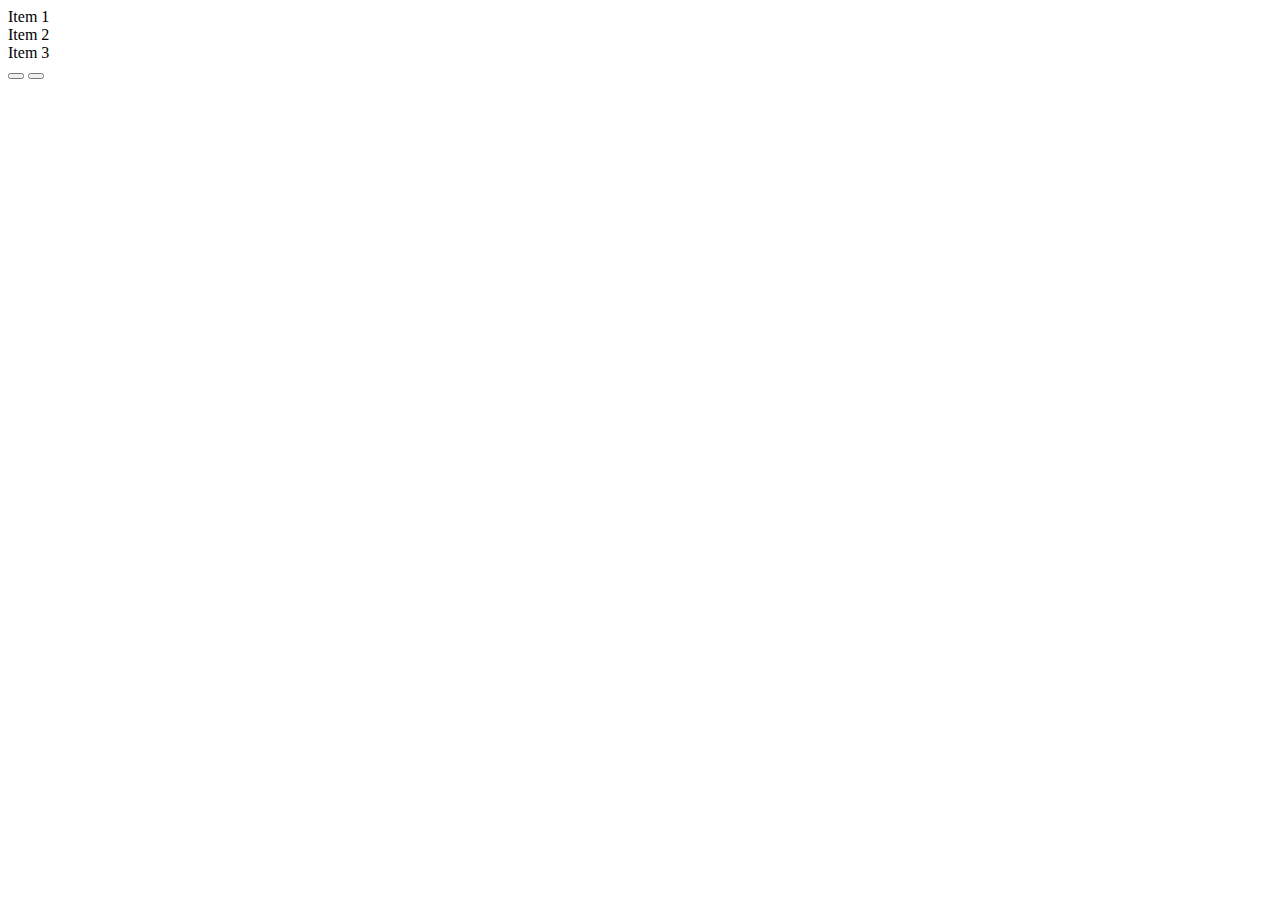
<file: view/Facebook/multiple-slider.html>
<html>
    <head>
    </head>
        <body>
                <div id="exampleSlider">      <!-- Give wrapper ID to target with jQuery & CSS -->
                    <div class="MS-content">
                        <div class="item"> Item 1 </div>
                        <div class="item"> Item 2 </div>
                        <div class="item"> Item 3 </div>
                    </div>
                    <div class="MS-controls">
                        <button class="MS-left"><i class="fa fa-chevron-left" aria-hidden="true"></i></button>
                        <button class="MS-right"><i class="fa fa-chevron-right" aria-hidden="true"></i></button>
                    </div>
                </div>
        </body>


</html>
</file>
<file: index.css>
/*---------------------body-started------------------*/
body {
    margin: 0px;
     background-color: #e9ebee;
    font-weight: 400;
    font-size: 16px;
    line-height: 150%;
    font-family: Arimo,Arial,sans-serif;
}

/*----------------------top nav-------------------------------*/
.top-nav {
  /*  background-color: #e9ebee; */
  background-color: #4267b2;
    border-bottom: 1px solid #e9ebee;
    width: 100%;
    height: 56px;
    position: fixed;
    color: #fff;
    will-change: transform;
}
.mid-nav{
    background-color: #616161; 
    border-bottom: 1px solid #616161;
    border-left: 1px solid #a3a3a1;
    border-right: 1px solid #a3a3a1;
    position: fixed;
    height: 53px;
    margin-left:160px;
    width: 76%;
}
.logo-div{
    position: absolute;
    width: 45px;
    height: 43px;
    margin-top: 6px;
    float: left;
    margin-left: 15px;
    background: yellow;
}
.logo-search{
    position: absolute;
    width: 257px;
    height: 45px;
    float: left;
    margin-top: 5px;
    margin-left: 60px;
    background: red;
}
.mid-nav input[type=text] {
    padding: 6px;
    margin-top: 8px;
    font-size: 17px;
    border: none;
  }
  .mid-nav .button {
    float: right;
    padding: 7px 14px;
    margin-top: 5px;
    background: #f6f7f9;
    font-size: 17px;
    border: none;
    margin-left: -4px;
    border-radius: 4px;
    cursor: pointer;
    position: absolute;
  }
  .mid-nav .button:hover {
    background:  #4080ff;
    color:#fff;
  }
.mobile-base{
    position: relative;
    width: 76px;
    height: 33px;
    margin-right: 523px;
    float: right;
    margin-top: 10px;
    background: green;
}
.smartwatch-base{
    position: relative;
    width: 76px;
    height: 33px;
    float: right;
    margin-right: -156px;
    margin-top: 10px;
    background: orange;
}
.home-base{
    position: relative;
    width: 76px;
    height: 33px;
    float: right;
    margin-top: 10px;
    margin-right: -234px;
    background: pink;
}
.wearable-base{
    position: relative;
    width: 76px;
    height: 33px;
    float: right;
    margin-right: -312px;
    margin-top: 10px;
    background: red;
}
.profile-base{
    position: relative;
    width: 76px;
    height: 33px;
    float: right;
    margin-right: -390px;
    margin-top: 10px;
    background: skyblue;
}

.mobile-base a b{
    float: left;
    color: #f2f2f2;
    font-style: bold;
    margin-left: 7px;
    padding: 7px 14px;
    text-decoration: none;
    font-size: 13px;
}
.smartwatch-base a b{
    float: left;
    color: #f2f2f2;
    font-style: bold;
    padding: 7px 14px;
    text-decoration: none;
    font-size: 13px;
}
.home-base a b{
    float: left;
    color: #f2f2f2;
    font-style: bold;
    padding: 7px 14px;
    text-decoration: none;
    font-size: 13px;
}
.wearable-base a b{
    float: left;
    color: #f2f2f2;
    font-style: bold;
    padding: 7px 14px;
    text-decoration: none;
    font-size: 13px;
}
.profile-base a b{
    float: left;
    color: #f2f2f2;
    font-style: bold;
    padding: 7px 14px;
    text-decoration: none;
    font-size: 13px;
}



div.open-nav {
    display: none;
    position: fixed;
    margin-top: 10px;
    margin-right: 20px;
    z-index: 10;

}

.open-nav >
@media only screen and (max-width: 600px) {

    div.open-nav{
        display: block;
    }

    body {
        background-color: lightblue;
        
    }
   .top-nav{
       display: none;
       width: 60%;
       height: 300px;
   }
   .logo-div{
       display: none;
   }
}

/*-------------------------------------col-left----------------------------------*/
.col-left{
   
    background-color: #e9ebee;
    border-right: 1px solid #e9ebee;
    width:11%;
    height:310vh;
    margin-top: 65px;
    float:left;
}
/*------------------------------------Brand Page mid col-----------------------------------*/
.mid-col{
    height: 310vh;
    width: 76%;
    background-color: #e9ebee;
    box-shadow: 0 1px 1px 0 rgba(0, 0, 0, .16);
    border-bottom: 1px solid #616161;
    border-left: 1px solid #e9ebee;
    border-right: 1px solid #e9ebee;
    margin: auto;
    margin-left: 11px;
    margin-top: 65px;
    float: left;
}
div {
    height: 200px;
    width:100%;
    background-color: #e9ebee;
    border-radius: 2px 2px 0 0;
  /*  border: 2px solid #dddfe2;
    border-bottom: 1px solid #616161;
    border-left: 1px solid #a3a3a1;
    border-right: 1px solid #a3a3a1;
    margin:auto;*/
}
.row-img{
    background-color: #fff;
    border: 1px solid #fff;
    box-shadow: 0 1px 1px 0 rgba(0, 0, 0, .16);
    width: 18%;
    height: 95px;
    padding: 29px;
    float: left;
    border-radius: 2px;
    margin-top: 15px;
    margin-left: 9px;
}
.brand-link{
    background-color: #fff;
    box-shadow: 0 1px 1px 0 rgba(0, 0, 0, .16);
    border: 1px solid #fff;
    width: 100%;
    height: 50px;
    float: left;
    margin-top: -14px;
}
.brand-name h1 b{
    font-family: Arial, Helvetica, sans-serif;
    color: #4a4a4a;
    font-size: 22px;
    float: left;
    margin-left: 28px;
    text-decoration: none;
}
.brand-name h1 b:hover{
    color:red;
}
.link1{
    color: #4b4f56;
    font-family: Arial, Helvetica, sans-serif;
    font-size: 13px;
    float: left;
    margin-left: auto;
    border-right: 1px solid #365899;
    padding-right: 10px;
    margin-top: 8px;
    text-decoration: none;
}
.link1:hover{
    color:#4267b2;
}
.link2{
    color: #4b4f56;
    font-family: Arial, Helvetica, sans-serif;
    font-size: 13px;
    float: left;
    margin-left: 9px;
    border-right: 1px solid #365899;
    padding-right: 6px;
    margin-top: 8px;
    text-decoration: none;
}
.link2:hover{
    color:#4267b2;
}
.link3{
    color: #4b4f56;
    font-family: Arial, Helvetica, sans-serif;
    font-size: 13px;
    float: left;
    margin-left: 9px;
    border-right: 1px solid #365899;
    padding-right: 10px;
    margin-top: 8px;
    text-decoration: none;
}
.link3:hover{
    color:#4267b2;
}
.link4{
    color: #4b4f56;
    font-family: Arial, Helvetica, sans-serif;
    font-size: 13px;
    float: left;
    margin-left: 0px;
    border-right: 1px solid #365899;
    padding-right: 10px;
    margin-top: 8px;
    text-decoration: none;
}
.link4:hover{
    color:#4267b2;
}


/*-------------------------------------col-right----------------------------------*/
.col-right{
    background-color: #e9ebee;
    border-left: 2px solid #e9ebee;
    width:11%;
    height:310vh;
    margin-top: 65px;
    float:right;  
}
</file>
<file: view/index.css>
/*---------------------body-started------------------*/
body {
    margin: 0px;
     background-color: #e9ebee;
    font-weight: 400;
    font-size: 16px;
    line-height: 150%;
    font-family: Arimo,Arial,sans-serif;
}

/*----------------------top nav-------------------------------*/
.top-nav {
   background-color: #e9ebee; 
    border-bottom: 1px solid #e9ebee;
    width: 100%;
    height: 56px;
    position: fixed;
    color: #fff;
    will-change: transform;
}
.mid-nav{
    background-color: #000;
    border-bottom: 1px solid #000;
    border-left: 1px solid #000;
    border-right: 1px solid #000;
    position: fixed;
    height: 53px;
    margin-left: 160px;
    width: 76%;
}
.logo-div{
    position: absolute;
    width: 45px;
    height: 43px;
    margin-top: 6px;
    float: left;
    margin-left: 15px;
    background: #000;
}
.logo-search{
    position: absolute;
    width: 257px;
    height: 45px;
    float: left;
    margin-top: 5px;
    margin-left: 60px;
    background: #000;
}
.mid-nav input[type=text] {
    padding: 6px;
    margin-top: 8px;
    font-size: 17px;
    border: none;
  }
  .mid-nav .button {
    float: right;
    padding: 7px 14px;
    margin-top: 5px;
    background: #f6f7f9;
    font-size: 17px;
    border: none;
    margin-left: -4px;
    border-radius: 4px;
    cursor: pointer;
    position: absolute;
  }
  .mid-nav .button:hover {
    background:  #4080ff;
    color:#fff;
  }
.mobile-base{
    position: relative;
    width: 76px;
    height: 33px;
    margin-right: 512px;
    float: right;
    margin-top: 10px;
    background: #000;
 /*   border-right: 1px solid #365899;*/
}
.smartwatch-base{
    position: relative;
    width: 76px;
    height: 33px;
    float: right;
    margin-right: -156px;
    margin-top: 10px;
    background: #000;
   /* border-right: 1px solid #365899;*/
}
.dropdown{
    position: relative;
    width: 76px;
    height: 33px;
    float: right;
    margin-top: 10px;
    margin-right: -234px;
    background: #000;
  /*  border-right: 1px solid #365899;*/
}
.dropdown-tech{
    position: relative;
    width: 64px;
    height: 33px;
    float: right;
    margin-right: -312px;
    margin-top: 10px;
    background: #000;
  /*  border-right: 1px solid #365899;*/
}
.things-base{
    position: relative;
    width: 76px;
    height: 33px;
    float: right;
    margin-right: -390px;
    margin-top: 10px;
    background: #000;
   /* border-right: 1px solid #365899;*/
}
.house-base{
    position: relative;
    width: 76px;
    height: 33px;
    float: right;
    margin-right: -468px;
    margin-top: 10px;
    background: #000; 
   /* border-right: 1px solid #365899; */
}
.profile-base{
    position: relative;
    width: 76px;
    height: 33px;
    float: right;
    margin-right: -545px;
    margin-top: 10px;
    background: #000;  
  /*  border-right: 1px solid #365899;*/
}
.mobile-base a b{
    float: left;
    color: #f2f2f2;
    font-style: bold;
    margin-left: 7px;
    padding: 7px 14px;
    text-decoration: none;
    font-size: 13px;
}
.smartwatch-base a b{
    float: left;
    color: #f2f2f2;
    font-style: bold;
    padding: 7px 14px;
    text-decoration: none;
    font-size: 13px;
}
.dropdown a b{
    float: left;
    color: #f2f2f2;
    font-style: bold;
    padding: 7px 14px;
    text-decoration: none;
    font-size: 13px;
}
.dropdown-tech a b{
    float: left;
    color: #f2f2f2;
    font-style: bold;
    padding: 7px 14px;
    text-decoration: none;
    font-size: 13px;
}
.things-base a b{
    float: left;
    color: #f2f2f2;
    font-style: bold;
    padding: 7px 14px;
    text-decoration: none;
    font-size: 13px;
}
.house-base a b{
    float: left;
    color: #f2f2f2;
    font-style: bold;
    padding: 7px 14px;
    text-decoration: none;
    font-size: 13px; 
}
.profile-base a b{
    float: left;
    color: #f2f2f2;
    font-style: bold;
    padding: 7px 14px;
    text-decoration: none;
    font-size: 13px; 
}
/*
  .dropdown {
    float: right;
    overflow:hidden;
}*/
.dropdown .dropbtn {
    font-size: 13px;
    border: none;
    outline: none;
    color: white;
    padding: 9px 7px;
    background-color: inherit;
    font-family: inherit;
    margin: 0;
}
.mid-nav a b:hover{
    background-color: #365899;
    cursor: pointer;
    width: 40px;
    height: 20px;
    text-decoration: none;
    color:#fff;
}
.dropdown:hover .dropbtn{
    background-color: #365899; 
}
.dropdown-content {
    display: none;
    position: absolute;
    background-color: #f9f9f9;
    min-width: 160px;
    height: 144px;
    box-shadow: 0px 8px 16px 0px rgba(0,0,0,0.2);
    z-index: 1;
}
.dropdown-content a {
    float: none;
    color: black;
    padding: 12px 16px;
    text-decoration: none;
    display: block;
    text-align: left;
}
.dropdown-content a:hover {
    background-color: #ddd;
}
.dropdown:hover .dropdown-content {
    display: block;
}

.dropdown-tech .dropbtn {
    font-size: 13px;
    border: none;
    outline: none;
    color: white;
    padding: 9px 7px;
    background-color: inherit;
    font-family: inherit;
    margin: 0;
}

.dropdown-tech:hover .dropbtn{
    background-color: #365899; 
}
.dropdown-content {
    display: none;
    position: absolute;
    background-color: #f9f9f9;
    min-width: 160px;
    height: 144px;
    box-shadow: 0px 8px 16px 0px rgba(0,0,0,0.2);
    z-index: 1;
}
.dropdown-content a {
    float: none;
    color: black;
    padding: 12px 16px;
    text-decoration: none;
    display: block;
    text-align: left;
}
.dropdown-content a:hover {
    background-color: #ddd;
}
.dropdown-tech:hover .dropdown-content {
    display: block;
}

div.open-nav {
    display: none;
    position: fixed;
    margin-top: 10px;
    margin-right: 20px;
    z-index: 10;

}

.open-nav >
@media only screen and (max-width: 600px) {

    div.open-nav{
        display: block;
    }

    body {
        background-color: lightblue;
        
    }
   .top-nav{
       display: none;
       width: 60%;
       height: 300px;
   }
   .logo-div{
       display: none;
   }
}

/*-------------------------------------col-left----------------------------------*/
.col-left{
   
    background-color: #e9ebee;
    border-right: 1px solid #e9ebee;
    width:11%;
    height:310vh;
    margin-top: 65px;
    float:left;
}
/*------------------------------------Brand Page mid col-----------------------------------*/
.mid-col{
    height: 310vh;
    width: 76%;
    background-color: #e9ebee;
    box-shadow: 0 1px 1px 0 rgba(0, 0, 0, .16);
    border-bottom: 1px solid #616161;
    border-left: 1px solid #e9ebee;
    border-right: 1px solid #e9ebee;
    margin: auto;
    margin-left: 11px;
    margin-top: 65px;
    float: left;
}
div {
    height: 200px;
    width:100%;
    background-color: #e9ebee;
    border-radius: 2px 2px 0 0;
  /*  border: 2px solid #dddfe2;
    border-bottom: 1px solid #616161;
    border-left: 1px solid #a3a3a1;
    border-right: 1px solid #a3a3a1;
    margin:auto;*/
}
.row-img{
    background-color: #fff;
    border: 1px solid #fff;
    box-shadow: 0 1px 1px 0 rgba(0, 0, 0, .16);
    width: 18%;
    height: 95px;
    padding: 29px;
    float: left;
    border-radius: 2px;
    margin-top: 15px;
    margin-left: 9px;
}
.brand-link{
    background-color: #fff;
    box-shadow: 0 1px 1px 0 rgba(0, 0, 0, .16);
    border: 1px solid #fff;
    width: 100%;
    height: 50px;
    float: left;
    margin-top: -14px;
}
.brand-name h1 b{
    font-family: Arial, Helvetica, sans-serif;
    color: #4a4a4a;
    font-size: 22px;
    float: left;
    margin-left: 28px;
    text-decoration: none;
}
.brand-name h1 b:hover{
    color:red;
}
.link1{
    color: #4b4f56;
    font-family: Arial, Helvetica, sans-serif;
    font-size: 13px;
    float: left;
    margin-left: auto;
    border-right: 1px solid #365899;
    padding-right: 10px;
    margin-top: 8px;
    text-decoration: none;
}
.link1:hover{
    color:#4267b2;
}
.link2{
    color: #4b4f56;
    font-family: Arial, Helvetica, sans-serif;
    font-size: 13px;
    float: left;
    margin-left: 9px;
    border-right: 1px solid #365899;
    padding-right: 6px;
    margin-top: 8px;
    text-decoration: none;
}
.link2:hover{
    color:#4267b2;
}
.link3{
    color: #4b4f56;
    font-family: Arial, Helvetica, sans-serif;
    font-size: 13px;
    float: left;
    margin-left: 9px;
    border-right: 1px solid #365899;
    padding-right: 10px;
    margin-top: 8px;
    text-decoration: none;
}
.link3:hover{
    color:#4267b2;
}
.link4{
    color: #4b4f56;
    font-family: Arial, Helvetica, sans-serif;
    font-size: 13px;
    float: left;
    margin-left: 0px;
    border-right: 1px solid #365899;
    padding-right: 10px;
    margin-top: 8px;
    text-decoration: none;
}
.link4:hover{
    color:#4267b2;
}


/*-------------------------------------col-right----------------------------------*/
.col-right{
    background-color: #e9ebee;
    border-left: 2px solid #e9ebee;
    width:11%;
    height:310vh;
    margin-top: 65px;
    float:right;  
}
</file>
<file: view/Facebook/Facebook.css>
body {
      padding:0px;
      margin: 0px;
      font-family: Arial, Helvetica, sans-serif;
      background-color: #e9ebee;
    }
    
  .nav {
    overflow: hidden;
    background-color: #4267b2;
    border-bottom: 1px solid #29487d;
    position: fixed;
    width: 100%;
    height: 40px;
    color: #fff;
  }
  .left-col{
    margin-top: 41px;
    float: left;
    width: 19%;
    height: 1827px;
    background-color: #e9ebee;
  }

  .mid-col{
    margin-top: 41px;
    float: left;
    width: 39%;
    height: 1827px;
    background-color: #e9ebee;
  }
  .mid-col-stories{
    height: 1827px;
    background-color:#e9ebee;
    width: 24%;
    float: left;
    margin-top: 52px;
    padding:10px;
}
.right-col{
    margin-top: 41px;
    float: right;
    height: 1827px;
    width: 16%;
    background: #e9ebee;
    border: 2px solid #dddfe2;
  }
  /*--------------------------------------nav-designing----------------------------------*/
  /*logo*/
  .logo-div{
    width: 40px;
    height: 40px;
    position: absolute;
    margin-top: 7px;
    margin-left: 64px;
}
.logo-img{
    max-width: 27px;
    max-height: 27px;
}/*end of logo*/
/*search bar*/
.Search_div{
    float: left;
    background: #4267b2;
    position: fixed;
    margin-left: 95px;
    margin-top: 3px;
    width: 40%;
    height: 34px;

}

.nav .Search_Bar{ 
    float: left;
    margin-top: -31px;
    margin-left: 101px;
  }
  
  .nav input[type=text] {
    padding: 6px;
    margin-top: 8px;
    font-size: 17px;
    border: none;
  }
  
  .nav .Search_Bar .button {
    float: right;
    padding: 6px 10px;
    margin-top: 8px;
    margin-right: 16px;
    background: #f6f7f9;
    font-size: 17px;
    border: none;
    cursor: pointer;
    position: absolute;
  }
  
  .nav .Search_Bar .button:hover {
    background:  #4080ff;
    color:#fff;
  }
  
  @media screen and (max-width: 600px) {
    .nav .Search_Bar{ 
      float: none;
    }}
    .nav a, .nav input[type=text], .nav .Search_Bar .button {
        float: none;
        display: block;
        text-align: left;
        margin-left: 308px;
        margin-top: -24px;
        padding: 2px;
        border-radius: 0 2px 2px 0;
        color: #4b4f56;
        cursor: pointer;
    }
    .nav input[type=text] {
      border: 1px solid #f6f7f9;  
    }/*end of search bar*/
    .nav-right-div{
        float: right;
        position: relative;
        background: #4267b2;
        width: 43%;
        height: 34px;
        margin-top: 3px;
        margin-right: 119px
    }
    .nav-right-div .avatar{
        vertical-align: middle;
        width: 30px;
        height: 30px;
        position: static;
        border-radius: 50%;
        margin-left: 8px;
        margin-top: 2px;
  }
  .nav-right-div .Username{
      float:left;
      margin-left: -270px;
      position: relative;
      margin-top:-18px;
  }
  .nav a {
    float: left;
    color: #f2f2f2;
    text-align: center;
    padding: 14px 16px;
    text-decoration: none;
    font-size: 12px;
  }
  
  .nav a:hover {
    background-color: #365899;
    cursor: pointer;
    text-decoration: none;
    color:#fff;
  }
  a{
    background-color: transparent;
    color: inherit;
    display: inline-block;
    font-size: 12px;
    -webkit-font-smoothing: antialiased;
    font-weight: bold;
    height: 27px;
    line-height: 28px;
    padding: 0 10px 1px;
    position: relative;
    text-decoration: none;
    vertical-align: top;
    white-space: nowrap;
  }
  a {
    color: #365899;
    cursor: pointer;
    text-decoration: none;
    position:unset;
}
.nav-right .nav-right-div-row1{
    background: #4267b2;
    width: 112px;
    height: 30px;
    margin-left: 258px;
    margin-top: -30px;
}
.nav-right .nav-right-div-row2{
    background: #4267b2;
    width: 75px;
    height: 30px;
    margin-left: 372px;
    margin-top: -30px;
}
.request {
    vertical-align: middle;
    position: relative;
    width: 22px;
    height: 22px;
    margin-left: 10px;
    margin-top: 4px;
}
  .messenger{
    vertical-align: middle;
    position: relative;
    width: 22px;
    height: 22px;
    margin-left: 42px;
    margin-top: -78px;
  }
  .notification{
    vertical-align: middle;
    position: relative;
    width: 22px;
    height: 22px;
    margin-top: -111px;
    margin-left: 76px;
    padding-right: 10px;
    border-right: 1px solid #365899;
  }
.create{
    vertical-align: middle;
    position: relative;
    width: 22px;
    height: 22px;
    margin-top: 5px;
    margin-left: 3px;
}
  .quick{
    vertical-align: middle;
    position: relative;
    width: 25px;
    height: 25px;
    margin-top: 3px;
    margin-left: 10px;
  }
  
.dropdown {
    float: right;
    position: relative;
    overflow: hidden;
    margin-top: -52px;
    margin-right: -1px;
  }
  
  
  .dropdown .dropbtn {
    cursor: pointer;
    font-size: 16px;    
    border: none;
    outline: none;
    color: white;
    padding: 14px 16px;
    background-color: inherit;
    font-family: inherit;
    margin: 0;
  }
  
  .dropdown-content {
    display: none;
    position: absolute;
    background-color: #f9f9f9;
    min-width: 160px;
    box-shadow: 0px 8px 16px 0px rgba(0,0,0,0.2);
    z-index: 1;
  }
  
  .dropdown-content a {
    float: none;
    color: black;
    padding: 12px 16px;
    text-decoration: none;
    display: block;
    text-align: left;
  }
  
  .dropdown-content a:hover {
    background-color: #ddd;
  }
  /*-----------------------------------left-side-baar------------------------------*/
  .left-col-div1{
    background-color: #e9ebee;
    width: 250px;
    margin-top: 0px;
    height: 49px;
    position: fixed;
  }

  .left-col-div1 .left-col-div1-img{
    vertical-align: middle;
    width: 24px;
    height: 24px;
    float: left;
    position: fixed;
    margin-left: 64px;
    margin-top: 15px;
    border-radius: 50%;
  }
  .left-col-div1-user{
    position: fixed;
    margin-left: 90px;
    margin-top: 14px;
  }
  .left-col-div2{
    background-color: #e9ebee;
    width: 250px;
    margin-top: 50px;
    height: 30px;
    position: fixed;
  }
  .left-col-div2 .left-col-div2-img{
    vertical-align: middle;
    width: 24px;
    height: 24px;
    float: left;
    position: fixed;
    margin-left: 64px;
    margin-top: 3px;
    border-radius: 50%;
  }
  .left-col-div2-news-feed{
    position: fixed;
    margin-left: 85px;
    margin-top: 2px;
}
.left-col-div2-dot{
    position: fixed;
    margin-left: 218px;
    margin-top: 0px;
}
.left-col-div3{
    background-color: #e9ebee;
    width: 250px;
    margin-top: 81px;
    height: 27px;
    position: fixed;
  }
  .left-col-div3 .left-col-div3-img{
    vertical-align: middle;
    width: 24px;
    height: 24px;
    float: left;
    position: fixed;
    margin-left: 64px;
    margin-top: 2px;
    border-radius: 50%;
  }
  .left-col-div3-messenger{
    position: fixed;
    margin-left: 85px;
    margin-top: 0px;
}
.left-col-div4{
    background-color: #e9ebee;
    width: 250px;
    margin-top: 114px;
    height: 23px;
    position: fixed;
  }
  .left-col-div4-Shortcuts{
    position: fixed;
    margin-left: 64px;
    margin-top: 12px;
    margin-top: 4px;
    color: #4b4f56;
    font-size: 13px;
}
.left-col-div4-edit{
    margin-left: 210px;
    margin-top: 0px;  
}
.left-col-div5{
    background-color:#e9ebee;
    width: 250px;
    margin-top: 137px;
    height: 30px;
    position: fixed;
}
.left-col-div5 .left-col-div5-img{
    vertical-align: middle;
    width: 23px;
    height: 23px;
    float: left;
    position: fixed;
    margin-left: 64px;
    margin-top: 5px;
    border-radius: 30%;
  }
 .left-col-div5-group{
    position: fixed;
    margin-left: 85px;
    margin-top: 2px;  
 }
 .left-col-div5-dot{
    position: fixed;
    margin-left: 218px;
    margin-top: 0px;
}

.left-col-div6{
    background-color: #e9ebee;
    width: 250px;
    margin-top: 168px;
    height: 29px;
    position: fixed;
}
.left-col-div6 .left-col-div6-img{
    vertical-align: middle;
    width: 23px;
    height: 23px;
    float: left;
    position: fixed;
    margin-left: 64px;
    margin-top: 3px;
    border-radius: 30%;
  }
.left-col-div6-group{
    position: fixed;
    margin-left: 85px;
    margin-top: 2px;  
 }
 .left-col-div6-dot{
    position: fixed;
    margin-left: 218px;
    margin-top: 0px;
}
.left-col-div7{
    background-color: #e9ebee;
    width: 250px;
    margin-top: 197px;
    height: 26px;
    position: fixed;
}
.left-col-div7 .left-col-div7-img{
    vertical-align: middle;
    width: 23px;
    height: 23px;
    float: left;
    position: fixed;
    margin-left: 64px;
    margin-top: 2px;
    border-radius: 50%;
  }
  .left-col-div7-group{
    position: fixed;
    margin-left: 85px;
    margin-top: 0px;  
 }
 .left-col-div7-dot{
    position: fixed;
    margin-left: 218px;
    margin-top: 0px;
}
.left-col-div8{
    background-color: #e9ebee;
    width: 250px;
    margin-top: 234px;
    height: 24px;
    position: fixed;
}
.left-col-div8-explore{
    position: fixed;
    margin-left: 64px;
    margin-top: 12px;
    margin-top: 4px;
    color: #4b4f56;
    font-size: 13px;
}

.left-col-div9{
    background-color: #e9ebee;
    width: 250px;
    margin-top: 259px;
    height: 23px;
    position: fixed;
}
.left-col-div9 .left-col-div9-img{
    vertical-align: middle;
    width: 23px;
    height: 23px;
    float: left;
    position: fixed;
    margin-left: 64px;
    margin-top: 1px;
    border-radius: 50%;
  }
  .left-col-div9-events{
    position: fixed;
    margin-left: 85px;
    margin-top: 0px;  
 }
 
 .left-col-div10{
    background-color: #e9ebee;
    width: 250px;
    margin-top: 288px;
    height: 25px;
    position: fixed;
}
.left-col-div10 .left-col-div10-img{
    vertical-align: middle;
    width: 23px;
    height: 23px;
    float: left;
    position: fixed;
    margin-left: 64px;
    margin-top: 3px;
    border-radius: 50%;
  }
  .left-col-div10-flag{
    position: fixed;
    margin-left: 85px;
    margin-top: 0px;    
  }
  .left-col-div11{
    background-color: #e9ebee;
    width: 250px;
    margin-top: 316px;
    height: 25px;
    position: fixed;
  }
  .left-col-div11 .left-col-div11-img{
    vertical-align: middle;
    width: 23px;
    height: 23px;
    float: left;
    position: fixed;
    margin-left: 64px;
    margin-top: 2px;
    border-radius: 50%;
  }
  .left-col-div11-grp{
    position: fixed;
    margin-left: 85px;
    margin-top: 0px;    
  }
  .left-col-div12{
    background-color: #e9ebee;
    width: 250px;
    margin-top: 344px;
    height: 25px;
    position: fixed;
  }
  .left-col-div12 .left-col-div12-img{
    vertical-align: middle;
    width: 23px;
    height: 23px;
    float: left;
    position: fixed;
    margin-left: 64px;
    margin-top: 2px;
    border-radius: 50%;
  }
  .left-col-div12 .left-col-div12-fundraising-facebook{
    vertical-align: middle;
    width: 23px;
    height: 23px;
    float: left;
    position: fixed;
    margin-left: 85px;
    margin-top: 0px;
    border-radius: 50%;
  }
  .left-col-div13{
    background-color:  #e9ebee;
    width: 250px;
    margin-top: 371px;
    height: 27px;
    position: fixed;
  }
  .left-col-div13 .left-col-div13-img{
    vertical-align: middle;
    width: 23px;
    height: 23px;
    float: left;
    position: fixed;
    margin-left: 64px;
    margin-top: 2px;
    border-radius: 50%;
  }
  .left-col-div13 .left-col-div13-friendlist{
    vertical-align: middle;
    width: 23px;
    height: 23px;
    float: left;
    position: fixed;
    margin-left: 85px;
    margin-top: 0px;
    border-radius: 50%;
  }
  .left-col-div14{
    background-color:  #e9ebee;
    width: 250px;
    margin-top: 401px;
    height: 26px;
    position: fixed;
  } 
  .left-col-div14-dropdown {
    position: relative;
    overflow: hidden;
    margin-top: -10px;
    margin-left: 57px;
  }
  .left-col-div14-dropdown .dropbtn1 {
    cursor: pointer;
    font-size: 16px;    
    border: none;
    outline: none;
    color: grey;
    padding: 14px 16px;
    background-color: inherit;
    font-family: inherit;
    margin: 0;
  }
  .left-col-div14 .left-col-div14-more{
    vertical-align: middle;
    width: 23px;
    height: 23px;
    float: left;
    position: fixed;
    margin-left: 85px;
    margin-top: -38px;
    border-radius: 50%;
  }/*----------------------------------end of light coloumn------------------------*/
  /*-------------------------------------mid-coloumn-started--------------------*/
  
  .Post-area {
    background-color:#fff;
    border: 2px solid #dddfe2;
    border-radius:2px 2px 0 0;
    width: 477px;
    height: 145px;
    margin-top: 14px;
    margin-right: 159px;
    padding-left: 32px;
    display: flex;
    padding-top: 23px;
    float: left;
  }
 .post-news-top{
    width: 509px;
    height: 34px;
    float: left;
    margin-left: -32px;
    margin-top: -23px;
    background-color: #e9ebee;
    border: 1px solid #e9ebee;
 }
 .post-news-top-row1{
     background-color:#e9ebee;
     height:34px;
     width:33%;
     float:left;
 }
 .post-news-top-row2{
    background-color:#e9ebee;
    height:34px;
    width:33%;
    float:left;
}
.post-news-top-row3{
    background-color:#e9ebee;
    height:34px;
    width:33.5%;
    float:left;
}
.Post-area-status{
    background-color: #fff;
    width: 509px;
    height: 67px;
    float: left;
    margin-top: 12px;
    margin-left: -509px;
}
.column .link1{
    margin-top: 4px;
    margin-left: 31px;
    border-right: 1px solid #365899;
    color: #4b4f56;
}
.column .link2{
    margin-top: 4px;
    margin-left: -56px;
    border-right: 1px solid #365899;
  }
  .column .link3{
    margin-top: 4px;
    border-right: 1px solid #365899;
    margin-left: -87px;
  }
  .Post-area-news{
    width: 50px; 
    height: 50px;
    margin-left: 22px;
    margin-top: 10px;
    background: #fff;
  } 
  .avatar1 {
    vertical-align: middle;
    width: 40px;
    height: 40px;
    float: left;
    margin-left: 4px;
    margin-top: 5px;
    border-radius: 50%;
}
.Text-area{
    background: #fff;
    width: 435px;
    height: 50px;
    margin-top: -50px;
    float: right;
}

.button1{
    background-color: #f6f7f9;
    border-radius: 50px;
    border: none;
    color: #4b4f56;
    padding: 7px 13px;
    text-align: center;
    text-decoration: none;
    display: inline-block;
    font-size: 12px;
    margin: 28px 12px;
    cursor: pointer;
  }
  .button1:hover {
    background-color: #e9ebee;
    color:#1d2129;
  }
  .button2{
    background-color: #f6f7f9;
    border-radius: 50px;
    border: none;
    color: #4b4f56;
    padding: 7px 13px;
    text-align: center;
    text-decoration: none;
    display: inline-block;
    font-size: 12px;
    margin: 28px -10px;
    cursor: pointer;
  }
  .button2:hover {
    background-color: #e9ebee;
    color:#1d2129;
  }
  .button3{
    background-color: #f6f7f9;
    border-radius: 50px;
    border: none;
    color: #485161;
    padding: 7px 17px;
    text-align: center;
    text-decoration: none;
    display: inline-block;
    font-size: 14px;
    margin: 28px 11px;
    cursor: pointer;
  }
  .button3:hover {
    background-color: #e9ebee;
    color:#1d2129;
  }
  .Post-area-news1{
    background-color: #fff;
    border: 2px solid #dddfe2;
    border-radius: 5px;
    width: 477px;
    height: 731px;
    padding-top: 26px;
    margin-right: 183px;
    padding-left: 32px;
}
.Post-area-news1-row{
    background-color: #fff;
    width: 509px;
    height: 50px;
    margin-top: -16px;
    margin-right: 143px;
    margin-left: -32px;
}
.Post-area-news1-row-img{
    width: 50px; 
    height: 50px;
    margin-left: 22px;
    margin-top: 10px;
    background: #fff;
}
.avatar2 {
    vertical-align: middle;
    width: 40px;
    height: 40px;
    float: left;
    margin-left: 4px;
    margin-top: 5px;
    border-radius: 50%;
}
.heading-profile{
    float: inherit;
    margin-top: -62px;
    color: grey;
    padding-right: 56px;
    text-align: center;
}
.heading-profile-dot{
    margin-left: 463px;
    margin-top: -44px;
    color:grey;
}
.container-img{
  background-color: #fff;
  border-radius: 5px;
  width: 468px;
  height: 530px;
  padding-top: 26px;
  margin-left: 8px;
  padding-left: 22px;
  margin-top: -16px;
  border: 2px solid #dddfe2;
}
.profile-pic{
  width: 468px;
  height: 530px;
  margin-left: -12px;
  margin-top: -22px;
  border: 2px solid #fff ;
}
.compliment{
  background-color: #fff;
  margin-top: 8px;
  width: 98%;
  height: 30px;
}
.compliment-row1{
  background-color: #fff;
  margin-top: 7px;
  width: 33%;
  height: 33px
}
.compliment-row-link {
  margin-top: -23px;
  margin-left: 85px;
  width: 20%;
  height: 31px;
}
.compliment-row2{
  background-color: #fff;
  margin-left: 168px;
  margin-top: -33px;
  width: 33%;
  height: 33px;
}

.compliment-row3{
  background-color: #fff;
  margin-left: 337px;
  margin-top: -33px;
  width: 33.5%;
  height: 33px;
}
.compliment-img{
vertical-align: middle;
width: 23px;
height: 23px;
float: left;
margin-left: 64px;
margin-top: 5px;
border-radius: 30%;
}
.bottom-comment-area{
  background-color: #fff;
  width: 100%;
  margin-top:-78px;
  height: 44px;
  border-radius: 5px;
}
.left-icon-img{
  width: 40px;
  height: 40px;
  margin-left: 12px;
  margin-top: 85px;
  background: #fff;
}
.avatar3 {
  vertical-align: middle;
  width: 38px;
  height: 38px;
  float: left;
  margin-left: 4px;
  margin-top: 4px;
  border-radius: 50%;
}
.comment-section{
  background: #fff;
  width: 439px;
  height: 38px;
  margin-top: -32px;
  margin-right: -3px;
  /* margin-left: 49px; */
  float: right;
}
/*---------------------post area news2-------------------------------*/
.Post-area-news2{
  background-color: #fff;
  border: 2px solid #dddfe2;
    border-radius: 5px;
    width: 477px;
    height: 792px;
    padding-top: 26px;
    margin-right: 183px;
    padding-left: 32px
}
.heading-shared-post{
  float: inherit;
  margin-top: -52px;
  color: grey;
  padding-right: 118px;
  text-align: center;
}
.heading-shared-post-dot{
  margin-left: 463px;
  margin-top: -55px;
  color:grey;
}
.nature-pic{
  width: 468px;
  height: 530px;
  margin-left: -14px;
  margin-top: -20px;
  border: 2px solid white;
}
.like-button{
    width: 95%;
    height: 63px;
    margin-left: 12px;
   background: #fff; 
}
.like-button-pic {
  margin-left: 353px;
  margin-top: -48px;
  width: 78px;
  margin-right: 33px;
  padding: 20px;
  height: 22px;
  border-radius: 50px;
}
/*-----------------------------------end of mid column-----------------------------------*/
/*----------------------starting of mid-colo-stories----------------*/
.mid-col-stories-block{
  margin-top: -6px;
  height: 340px;
  width: 293px;
  margin-left: -6px;
  border-radius: 5px;
  border: 2px solid #dddfe2;
  background-color: #fff;
}
.mid-col-stories-block-short{
  height: 45px;
  width: 293px;
  margin-top: 10x;
  border-radius: 5px;
  margin-left: -6px;
  border: 2px solid #dddfe2;
  background-color: #fff;
}
.mid-col-stories-block-top{
  height: 38px;
  width: 293px;
  border-radius: 5px;
  border: 2px  #dddfe2;
  background-color: #fff;
 
}
.add-story-block{
  width: 293px;
  background-color:	#fff;
  height: 65px;
}
.add-story-block1{
  width: 293px;
  background-color:	#fff;
  height: 65px;
}
.add-story-block-icons{
  height:65px;
  width:80px;
  background:#fff;
}
.add-story-block-icons1{
  height:65px;
  width:80px;
  background:#fff;
}
.icon{
  width: 53px;
  height: 50px;
  margin-top: 6px;
  margin-left: 2px;
  border-radius:50px;
  border:2px solid blue; 
}
.birthday-img{
  width: 25px;
  height: 25px;
  margin-top: 10px;
  margin-left: 2px;
}
.add-img{
  width: 40px;
  height: 40px;
  padding: 70px;
  margin-top: -196px;
  margin-left: 155px;
}
.mid-col-img{
  margin-top: -11px;
  height: 160px;
  width: 287px;
  margin-left: 3px;
  border: 1px solid #e9ebee;
  background-color: #fff;
}
.job-img{
  margin-top: 2px;
  height: 115px;
  width: 282px;
  margin-left: -8px

}
.join-button{
  background-color: #f6f7f9;
    border-radius: 5px;
    border: none;
    color: #4b4f56;
    padding: 6px 14px;
    text-align: center;
    text-decoration: none;
    margin-top: -37px;
    float:right;
    margin-right: 12px;
    display: inline-block;
    font-size: 12px;
    cursor: pointer;
}
.mid-dropdown{
  position: relative;
    overflow: hidden;
    margin-top: -10px;
    margin-left: 57px;
}
.mid-dropbtn{
  cursor: pointer;
  font-size: 16px;
  border: none;
  outline: none;
  color: grey;
  padding: 14px 16px;
  background-color: inherit;
  font-family: inherit;
  /* margin: 0px; */
  margin-top: 7px;
  margin-left: -2px;
}
.mid-more{
  vertical-align: middle;
  width: 23px;
  height: 23px;
  float: left;
  margin-left: 85px;
  margin-top: -39px;
  border-radius: 50%;
}


/*---------------------------------right-column-page--------------------------*/
.right-col .contact-page{
  height: 116px;
  width: 216px;
  background-color: #e9ebee;
}
.contact-page-top{
  height: 33px;
  width: 216px;
  background-color: #e9ebee;
}
.contacts-block{
  height: 400px;
  width: 216px;
  background-color: #e9ebee;
}

/*
.for-fixation{
  position: fixed;
  background: #1d2129;
  width: 23%;
  height: 346px;
  margin-top: 6px;
  padding: 10px;
}*/
.right-col-fix{
  position: fixed;
  background: #e9ebee;
  height: 616px;
  width: 16%;
}
.contacts-block-chatter-block{
  width: 293px;
  background-color: #e9ebee;
  height: 40px;
}
.contacts-block-chatter-block1{
  width: 293px;
  background-color: #e9ebee;
  height: 40px;
}
.chatter-block-img{
  width:50px;
  height:50px;
  background-color:#e9ebee;
}
.chatter-block-img1{
  width:50px;
  height:50px;
  background-color: #e9ebee;
}
.chatting-img{
    vertical-align: middle;
    width: 37px;
    height: 35px;
    float: left;
    margin-left: 4px;
    margin-top: 4px;
    border-radius: 50%;
}
.heading{
      font-size: 5px;
      color: #4b4f56;
      margin-left: 184px;
      margin-top: -50px;
}
.last-search{
  width:216px;
  height:26px;
  margin-top:70px;
  background: #e9ebee;;
}
/*------------------slider--------------------*/
.mySlides {
  display:none;
}
.mySlides1{
  width: 50px;
  height: 50px;
  border-radius: 50%;
  margin-left: 26px;
  display: block;
}
.mySlides2{
  border-radius: 50%;
  width: 50px;
  height: 50px;
  display: block;
  margin-left: 86px;
  margin-top: -50px;
}
.mySlides3{
  border-radius: 50%;
  width: 50px;
  height: 50px;
  display: block;
  margin-left: 142px;
  margin-top: -48px;
}
.display-left{
  padding: 1px;
  float: left;
  margin-right:15px;
  margin-top:-40px;
  border:none;
  background: #e9ebee;
  color:#4b4f56;
}
.display-right{
  float: right;
  padding: 1px;
  margin-top: -38px;
  border:none;
  background: #e9ebee;
  color:#4b4f56;
}
.left-col-div2-news-feed .active{
background-color: #f5f6f7;
border:1px solid #dddfe2;
width:138px;
height:49px;
margin-left:5px;
}
/*
.left-col-div1 :hover {
  background-color: #f5f6f7;
  border:1px solid #dddfe2;
  width:138px;

}*/
</file>
